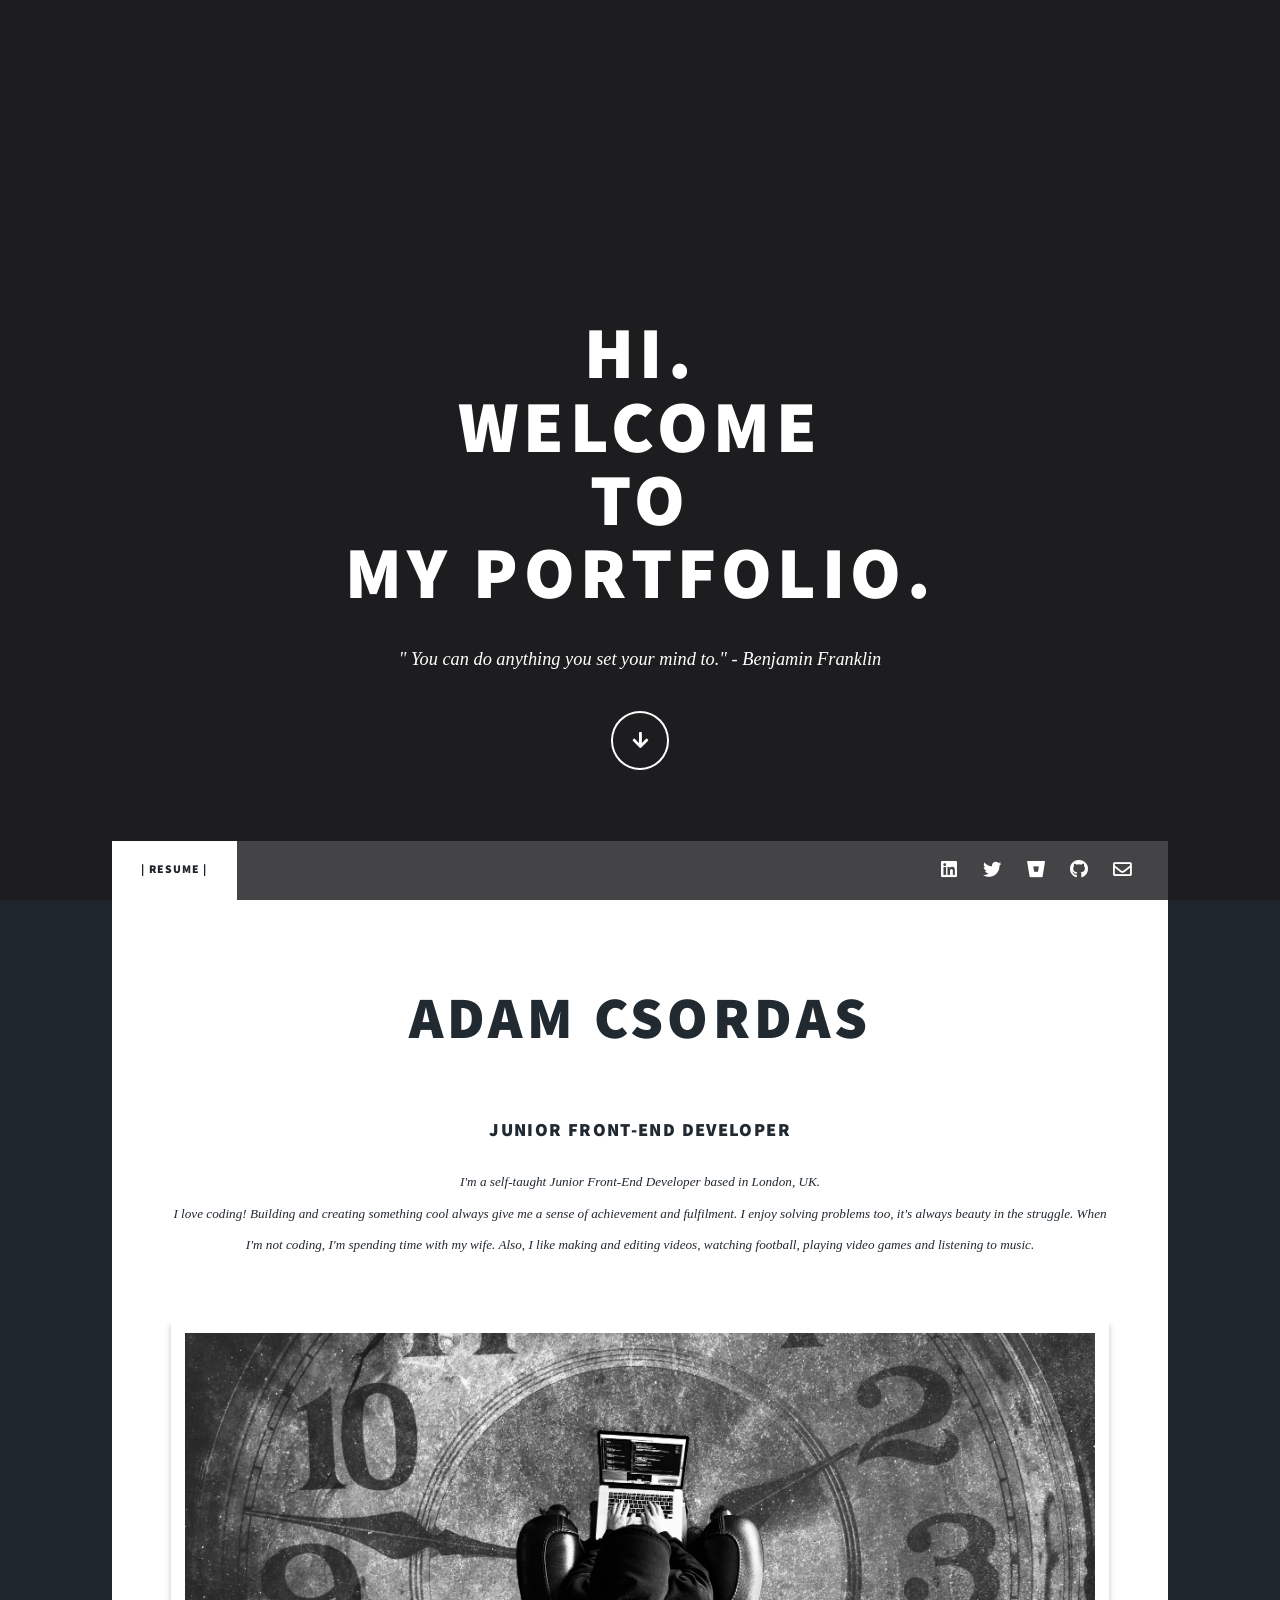
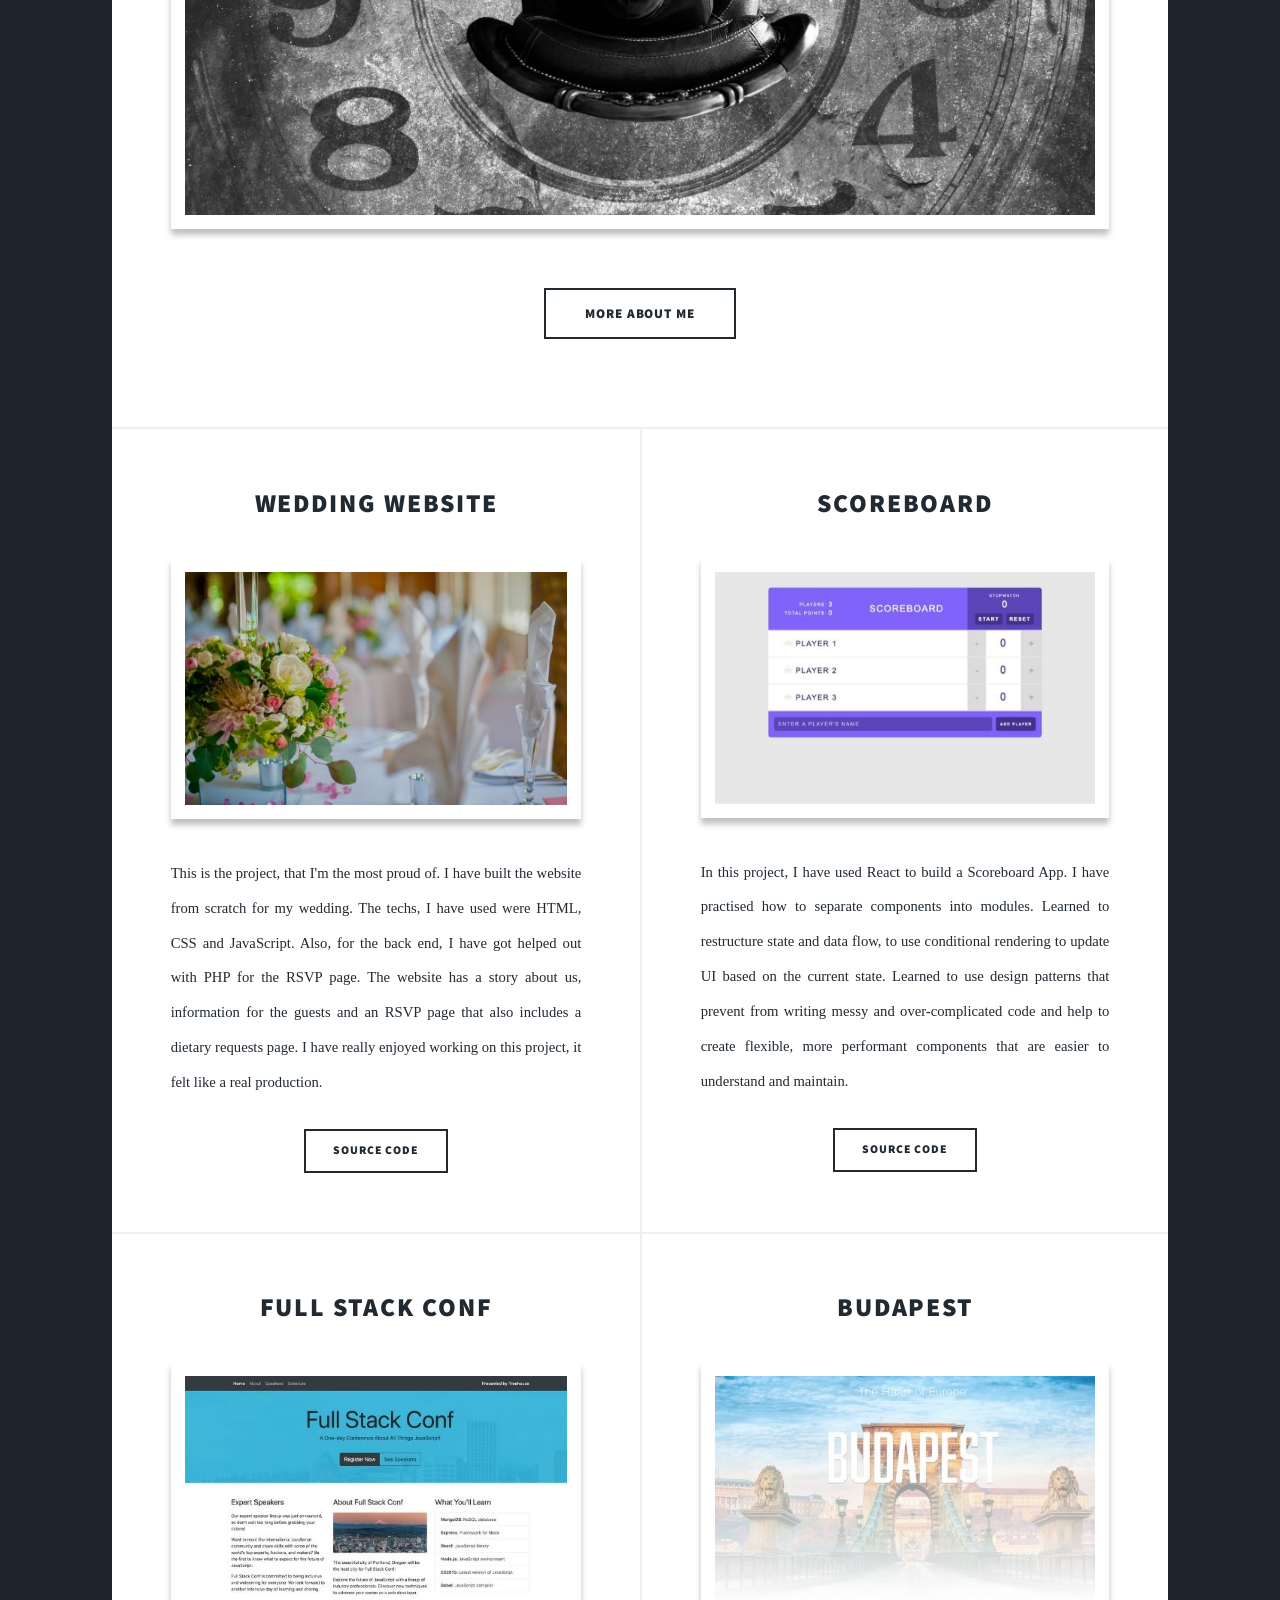
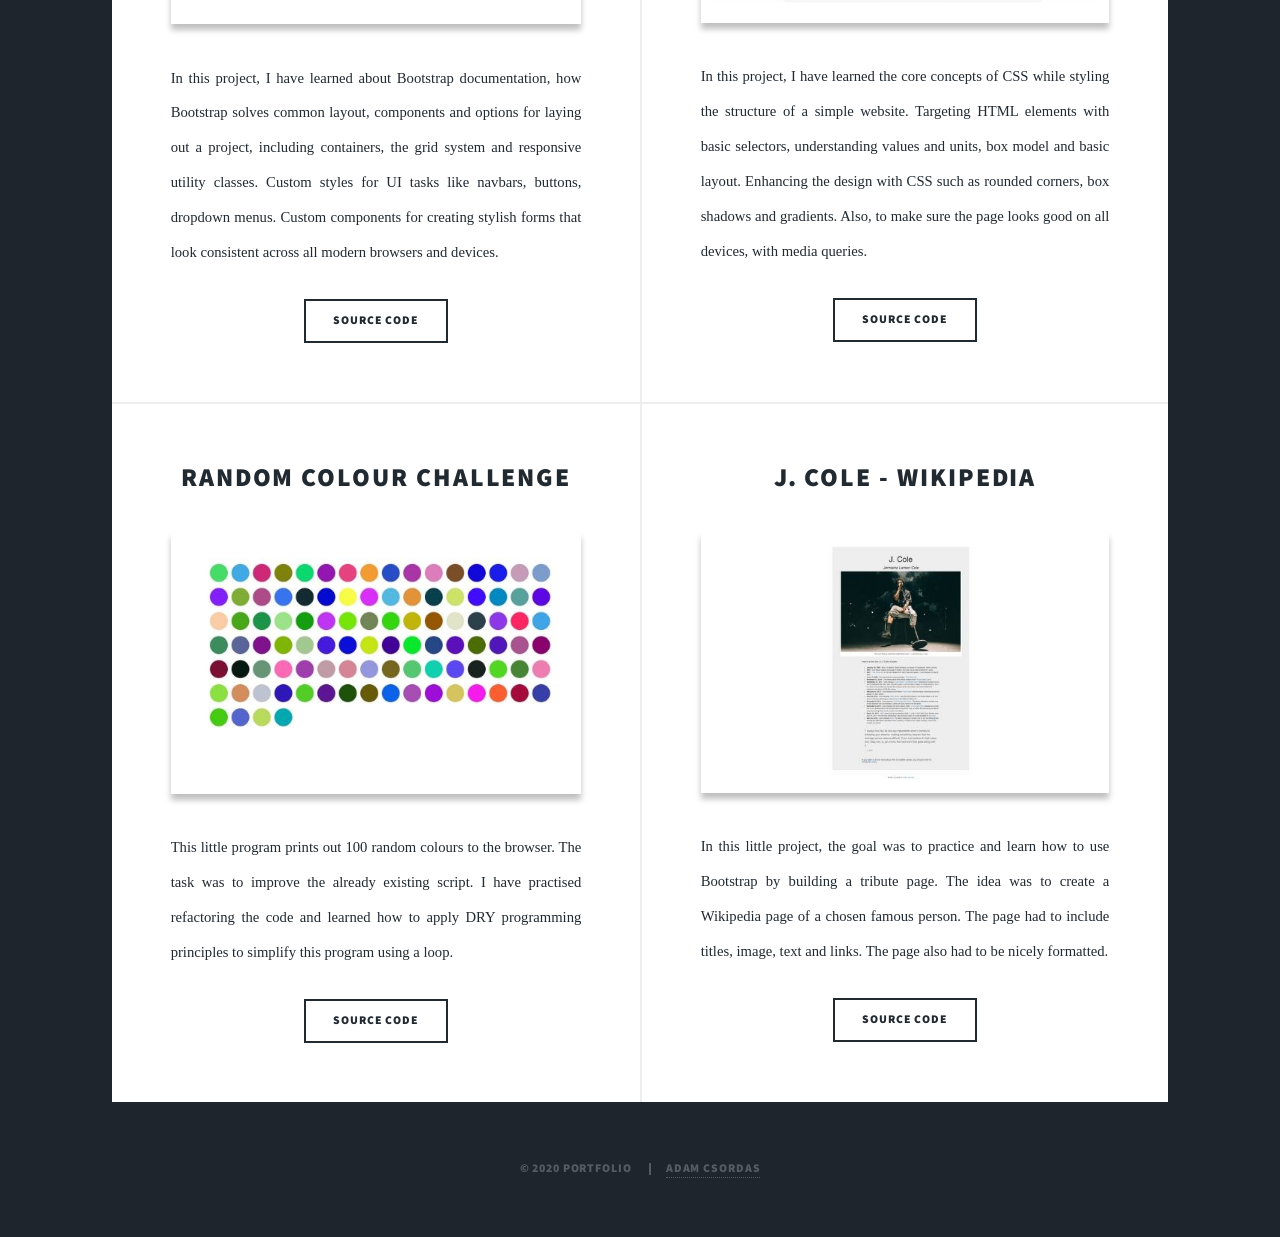
<file: index.html>
<!DOCTYPE HTML>
<html>

<head>
	<title>Adam Csordas | Junior Front-End Developer</title>
	<meta charset="utf-8" />
	<meta name="viewport" content="width=device-width, initial-scale=1, user-scalable=no" />
	<link rel="stylesheet" href="project/assets/css/main.css" />
	<noscript>
		<link rel="stylesheet" href="project/assets/css/noscript.css" />
	</noscript>
</head>

<body class="is-preload">

	<!-- Wrapper -->
	<div id="wrapper" class="fade-in">

		<!-- Intro -->
		<div id="intro">
			<h1>Hi.<br>Welcome<br>to<br>my portfolio.</h1>
			<p>" You can do anything you set your mind to." - Benjamin Franklin</p>
			<ul class="actions">
				<li><a href="#header" class="button icon solid solo fa-arrow-down scrolly">Continue</a></li>
			</ul>
		</div>

		<!-- Header -->
		<header id="header">
			<a href="#major" class="logo">Portfolio</a>
		</header>

		<!-- Nav -->
		<nav id="nav">
			<ul class="links">
				<li class="active"><a href="https://drive.google.com/file/d/1Da0jaEdbu3io0igEff5s62Y2OurkK-00/view?usp=sharing"
						target="_blank">| Resume |</a></li>
			</ul>
			<ul class="icons">
				<li><a href="https://www.linkedin.com/in/adam-csordas-307097142/" target="_blank"
						class="icon brands fa-linkedin"><span class="label">LinkedIn</span></a></li>
				<li><a href="https://twitter.com/AdamCsordas21" target="_blank" class="icon brands fa-twitter"><span
							class="label">Twitter</span></a></li>
				<li><a href="https://bitbucket.org/dashboard/repositories" target="_blank"
						class="icon brands fa-bitbucket"><span class="label">Bitbucket</span></a></li>
				<li><a href="https://github.com/AdamCsordas21" target="_blank" class="icon brands fa-github"><span
							class="label">GitHub</span></a></li>
				<li><a href="mailto:adamcsordas@hotmail.com" class="icon far fa-envelope"><span class="label">Email</span></a>
				</li>
			</ul>
		</nav>

		<!-- Main -->
		<div id="main">

			<!-- Featured Post -->
			<article class="post featured">
				<header id="major" class="major">
					<h2>Adam Csordas</h2><br />
					<h3>Junior Front-End Developer</h3>
					<p>I'm a self-taught Junior Front-End Developer based in London, UK.<br /> I love coding! Building and
						creating something cool always give me a sense of achievement
						and fulfilment. I enjoy solving problems too, it's always beauty in the struggle. When I'm not coding, I'm
						spending time with my wife.
						Also, I like making and editing videos, watching football, playing video games and listening to music.</p>
				</header>
				<img src="project/images/codingMan.jpeg" alt="Coding man" class="image main" /></a>
				<ul class="actions special">
					<li><a href="https://www.linkedin.com/in/adam-csordas-307097142/" target="_blank" class="button large">More
							about me</a></li>
				</ul>
			</article>

			<!-- Posts -->
			<section class="posts">
				<article>
					<header>
						<h2><a href="http://nelaandadam.com/index.html" target="_blank">Wedding Website</a></h2>
					</header>
					<a href="http://nelaandadam.com/index.html" target="_blank" class="image fit"><img src="project/images/wedding.jpg"
							alt="Wedding" /></a>
					<p>This is the project, that I'm the most proud of. I have built the website from scratch for my wedding. The
						techs, I have used were HTML, CSS and JavaScript. Also,
						for the back end, I have got helped out with PHP for the RSVP page. The website has a story about us,
						information for the guests and an RSVP page that also
						includes a dietary requests page. I have really enjoyed working on this project, it felt like a real
						production.
					</p>
					<ul class="actions special">
						<li><a href="https://bitbucket.org/AdamCsordas21/thewedding/src/master/" target="_blank"
								class="button">Source code</a></li>
					</ul>
				</article>
				<article>
					<header>
						<h2><a href="https://adamcsordas21.github.io/scoreboard/" target="_blank">Scoreboard</a></h2>
					</header>
					<a href="https://adamcsordas21.github.io/scoreboard/" target="_blank" class="image fit"><img src="project/images/scoreboard.jpg" alt="Scoreboard" /></a>
					<p>In this project, I have used React to build a Scoreboard App. I have practised how to separate components into modules. Learned to restructure state 
						and data flow, to use conditional rendering to update UI based on the current state. Learned to use design patterns that prevent from writing messy 
						and over-complicated code and help to create flexible, more performant components that are easier to understand and maintain.</p>
					<ul class="actions special">
						<li><a href="https://github.com/AdamCsordas21/scoreboard" target="_blank" class="button">Source code</a></li>
					</ul>
				</article>
				<article>
					<header>
						<h2><a href="https://adamcsordas21.github.io/Full-Stack-Conf/" target="_blank">Full Stack Conf</a></h2>
					</header>
					<a href="https://adamcsordas21.github.io/Full-Stack-Conf/" target="_blank" class="image fit"><img
							src="project/images/FullStackConf.jpg" alt="Full Stack Conf" /></a>
					<p>In this project, I have learned about Bootstrap documentation, how Bootstrap solves common layout,
						components and options for laying out a project,
						including containers, the grid system and responsive utility classes. Custom styles for UI tasks like
						navbars, buttons, dropdown menus. Custom components
						for creating stylish forms that look consistent across all modern browsers and devices.</p>
					<ul class="actions special">
						<li><a href="https://github.com/AdamCsordas21/Full-Stack-Conf" target="_blank" class="button">Source
								code</a></li>
					</ul>
				</article>
				<article>
					<header>
						<h2><a href="https://adamcsordas21.github.io/Budapest/" target="_blank">Budapest</a></h2>
					</header>
					<a href="https://adamcsordas21.github.io/Budapest/" target="_blank" class="image fit"><img
							src="project/images/Budapest.jpg" alt="Budapest" /></a>
					<p>In this project, I have learned the core concepts of CSS while styling the structure of a simple website.
						Targeting HTML elements with basic selectors,
						understanding values and units, box model and basic layout. Enhancing the design with CSS such as rounded
						corners, box shadows and gradients. Also, to make
						sure the page looks good on all devices, with media queries.
					</p>
					<ul class="actions special">
						<li><a href="https://github.com/AdamCsordas21/Budapest" target="_blank" class="button">Source code</a></li>
					</ul>
				</article>
				<article>
					<header>
						<h2><a href="https://adamcsordas21.github.io/Random-Colour-Challenge/" target="_blank">Random Colour
								Challenge</a></h2>
					</header>
					<a href="https://adamcsordas21.github.io/Random-Colour-Challenge/" target="_blank" class="image fit"><img
							src="project/images/RandomColour.jpg" alt="Random Colour Challenge" /></a>
					<p>This little program prints out 100 random colours to the browser. The task was to improve the already
						existing script. I have practised refactoring the code
						and learned how to apply DRY programming principles to simplify this program using a loop.</p>
					<ul class="actions special">
						<li><a href="https://github.com/AdamCsordas21/Random-Colour-Challenge" target="_blank" class="button">Source
								code</a></li>
					</ul>
				</article>
				<article>
					<header>
						<h2><a href="https://adamcsordas21.github.io/JCole/" target="_blank">J. Cole - Wikipedia</a></h2>
					</header>
					<a href="https://adamcsordas21.github.io/JCole/" target="_blank" class="image fit"><img src="project/images/JCole.jpg"
							alt="J Cole" /></a>
					<p>In this little project, the goal was to practice and learn how to use Bootstrap by building a tribute page.
						The idea was to create a Wikipedia page of a chosen famous person. The page
						had to include titles, image, text and links. The page also had to be nicely formatted.</p>
					<ul class="actions special">
						<li><a href="https://github.com/AdamCsordas21/JCole" target="_blank" class="button">Source code</a></li>
					</ul>
				</article>
			</section>
		</div>

		<!-- Copyright -->
		<div id="copyright">
			<ul>
				<li>&copy; 2020 Portfolio</li>
				<li><a href="https://www.linkedin.com/in/adam-csordas-307097142/" target="_blank">Adam Csordas</a></li>
			</ul>
		</div>
	</div>

	<!-- Scripts -->
	<script src="project/assets/js/jquery.min.js"></script>
	<script src="project/assets/js/jquery.scrollex.min.js"></script>
	<script src="project/assets/js/jquery.scrolly.min.js"></script>
	<script src="project/assets/js/browser.min.js"></script>
	<script src="project/assets/js/breakpoints.min.js"></script>
	<script src="project/assets/js/util.js"></script>
	<script src="project/assets/js/main.js"></script>
</body>

</html>
</file>
<file: project/assets/css/main.css>
@import url(fontawesome-all.min.css);
@import url("https://fonts.googleapis.com/css?family=Merriweather:300,700,300italic,700italic|Source+Sans+Pro:900");

html, body, div, span, applet, object,
iframe, h1, h2, h3, h4, h5, h6, p, blockquote,
pre, a, abbr, acronym, address, big, cite,
code, del, dfn, em, img, ins, kbd, q, s, samp,
small, strike, strong, sub, sup, tt, var, b,
u, i, center, dl, dt, dd, ol, ul, li, fieldset,
form, label, legend, table, caption, tbody,
tfoot, thead, tr, th, td, article, aside,
canvas, details, embed, figure, figcaption,
footer, header, hgroup, menu, nav, output, ruby,
section, summary, time, mark, audio, video {
	margin: 0;
	padding: 0;
	border: 0;
	font-size: 100%;
	font: inherit;
	vertical-align: baseline;}

article, aside, details, figcaption, figure,
footer, header, hgroup, menu, nav, section {
	display: block;}

body {
	line-height: 1;
}

ol, ul {
	list-style: none;
}

blockquote, q {
	quotes: none;
}

	blockquote:before, blockquote:after, q:before, q:after {
		content: '';
		content: none;
	}

table {
	border-collapse: collapse;
	border-spacing: 0;
}

body {
	-webkit-text-size-adjust: none;
}

mark {
	background-color: transparent;
	color: inherit;
}

input::-moz-focus-inner {
	border: 0;
	padding: 0;
}

input, select, textarea {
	-moz-appearance: none;
	-webkit-appearance: none;
	-ms-appearance: none;
	appearance: none;
}

/* Basic */

	@-ms-viewport {
		width: device-width;
	}

	body {
		-ms-overflow-style: scrollbar;
	}

	@media screen and (max-width: 480px) {

		html, body {
			min-width: 320px;
		}

	}

	html {
		box-sizing: border-box;
	}

	*, *:before, *:after {
		box-sizing: inherit;
	}

	body {
		background-color: #1e252d;
	}

		body.is-preload *, body.is-preload *:before, body.is-preload *:after {
			-moz-animation: none !important;
			-webkit-animation: none !important;
			-ms-animation: none !important;
			animation: none !important;
			-moz-transition: none !important;
			-webkit-transition: none !important;
			-ms-transition: none !important;
			transition: none !important;
		}

/* Type */

	html {
		font-size: 16pt;
	}

		@media screen and (max-width: 1680px) {

			html {
				font-size: 12pt;
			}

		}

		@media screen and (max-width: 1280px) {

			html {
				font-size: 11pt;
			}

		}

		@media screen and (max-width: 360px) {

			html {
				font-size: 10pt;
			}

		}

	body {
		color: #212931;
	}

	body, input, select, textarea {
		font-family: "Merriweather", Georgia, serif;
		font-weight: 300;
		font-size: 1rem;
		line-height: 2.375;
	}

	a {
		-moz-transition: color 0.2s ease-in-out, background-color 0.2s ease-in-out, border-color 0.2s ease-in-out, box-shadow 0.2s ease-in-out;
		-webkit-transition: color 0.2s ease-in-out, background-color 0.2s ease-in-out, border-color 0.2s ease-in-out, box-shadow 0.2s ease-in-out;
		-ms-transition: color 0.2s ease-in-out, background-color 0.2s ease-in-out, border-color 0.2s ease-in-out, box-shadow 0.2s ease-in-out;
		transition: color 0.2s ease-in-out, background-color 0.2s ease-in-out, border-color 0.2s ease-in-out, box-shadow 0.2s ease-in-out;
		border-bottom: dotted 1px;
		text-decoration: none;
	}

		a:hover {
			border-bottom-color: transparent;
		}

	strong, b {
		font-weight: 600;
	}

	em, i {
		font-style: italic;
	}

	p {
		font-family: Georgia, 'Times New Roman', Times, serif;
		text-align: justify;
		margin: 0 0 2rem 0;
	}

	h1, h2, h3, h4, h5, h6 {
		font-family: "Source Sans Pro", Helvetica, sans-serif;
		font-weight: 900;
		line-height: 1.5;
		letter-spacing: 0.075em;
		text-transform: uppercase;
		margin: 0 0 1rem 0;
	}

		h1 a, h2 a, h3 a, h4 a, h5 a, h6 a {
			border-bottom: 0;
			color: inherit;
			text-decoration: none;
		}

	h1 {
		font-size: 4rem;
		line-height: 1.1;
		margin: 0 0 2rem 0;
	}

	h2 {
		font-size: 1.75rem;
		line-height: 1.3;
		margin: 0 0 1.5rem 0;
	}

	h3 {
		font-size: 1.25rem;
		margin: 0 0 1.5rem 0;
	}

	h4 {
		font-size: 1rem;
	}

	h5 {
		font-size: 0.9rem;
	}

	h6 {
		font-size: 0.8rem;
	}

	sub {
		font-size: 0.8rem;
		position: relative;
		top: 0.5rem;
	}

	sup {
		font-size: 0.8rem;
		position: relative;
		top: -0.5rem;
	}

	blockquote {
		border-left: solid 4px;
		font-style: italic;
		margin: 0 0 2rem 0;
		padding: 0.5rem 0 0.5rem 2rem;
	}

	code {
		border: solid 2px;
		font-family: "Courier New", monospace;
		font-size: 0.9rem;
		margin: 0 0.25rem;
		padding: 0.25rem 0.65rem;
	}

	pre {
		-webkit-overflow-scrolling: touch;
		font-family: "Courier New", monospace;
		font-size: 0.9rem;
		margin: 0 0 2rem 0;
	}

		pre code {
			display: block;
			line-height: 1.75;
			padding: 1rem 1.5rem;
			overflow-x: auto;
		}

	hr {
		border: 0;
		border-bottom: solid 2px;
		margin: 3rem 0;
	}

		hr.major {
			margin: 5rem 0;
		}

	.align-left {
		text-align: left;
	}

	.align-center {
		text-align: center;
	}

	.align-right {
		text-align: right;
	}

	input, select, textarea {
		color: #212931;
	}

	a {
		color: #212931;
		border-bottom-color: rgba(33, 41, 49, 0.5);
	}

		a:hover {
			border-bottom-color: transparent;
			color: #18bfef !important;
		}

	strong, b {
		color: #212931;
	}

	h1, h2, h3, h4, h5, h6 {
		color: #212931;
	}

	blockquote {
		border-left-color: #eeeeee;
	}

	code {
		background: rgba(220, 220, 220, 0.25);
		border-color: #eeeeee;
	}

	hr {
		border-bottom-color: #eeeeee;
	}

/* Row */

	.row {
		display: flex;
		flex-wrap: wrap;
		box-sizing: border-box;
		align-items: stretch;
	}

		.row > * {
			box-sizing: border-box;
		}

		.row.gtr-uniform > * > :last-child {
			margin-bottom: 0;
		}

		.row.aln-left {
			justify-content: flex-start;
		}

		.row.aln-center {
			justify-content: center;
		}

		.row.aln-right {
			justify-content: flex-end;
		}

		.row.aln-top {
			align-items: flex-start;
		}

		.row.aln-middle {
			align-items: center;
		}

		.row.aln-bottom {
			align-items: flex-end;
		}

		.row > .imp {
			order: -1;
		}

		.row > .col-1 {
			width: 8.33333%;
		}

		.row > .off-1 {
			margin-left: 8.33333%;
		}

		.row > .col-2 {
			width: 16.66667%;
		}

		.row > .off-2 {
			margin-left: 16.66667%;
		}

		.row > .col-3 {
			width: 25%;
		}

		.row > .off-3 {
			margin-left: 25%;
		}

		.row > .col-4 {
			width: 33.33333%;
		}

		.row > .off-4 {
			margin-left: 33.33333%;
		}

		.row > .col-5 {
			width: 41.66667%;
		}

		.row > .off-5 {
			margin-left: 41.66667%;
		}

		.row > .col-6 {
			width: 50%;
		}

		.row > .off-6 {
			margin-left: 50%;
		}

		.row > .col-7 {
			width: 58.33333%;
		}

		.row > .off-7 {
			margin-left: 58.33333%;
		}

		.row > .col-8 {
			width: 66.66667%;
		}

		.row > .off-8 {
			margin-left: 66.66667%;
		}

		.row > .col-9 {
			width: 75%;
		}

		.row > .off-9 {
			margin-left: 75%;
		}

		.row > .col-10 {
			width: 83.33333%;
		}

		.row > .off-10 {
			margin-left: 83.33333%;
		}

		.row > .col-11 {
			width: 91.66667%;
		}

		.row > .off-11 {
			margin-left: 91.66667%;
		}

		.row > .col-12 {
			width: 100%;
		}

		.row > .off-12 {
			margin-left: 100%;
		}

		.row.gtr-0 {
			margin-top: 0;
			margin-left: 0rem;
		}

			.row.gtr-0 > * {
				padding: 0 0 0 0rem;
			}

			.row.gtr-0.gtr-uniform {
				margin-top: 0rem;
			}

				.row.gtr-0.gtr-uniform > * {
					padding-top: 0rem;
				}

		.row.gtr-25 {
			margin-top: 0;
			margin-left: -0.375rem;
		}

			.row.gtr-25 > * {
				padding: 0 0 0 0.375rem;
			}

			.row.gtr-25.gtr-uniform {
				margin-top: -0.375rem;
			}

				.row.gtr-25.gtr-uniform > * {
					padding-top: 0.375rem;
				}

		.row.gtr-50 {
			margin-top: 0;
			margin-left: -0.75rem;
		}

			.row.gtr-50 > * {
				padding: 0 0 0 0.75rem;
			}

			.row.gtr-50.gtr-uniform {
				margin-top: -0.75rem;
			}

				.row.gtr-50.gtr-uniform > * {
					padding-top: 0.75rem;
				}

		.row {
			margin-top: 0;
			margin-left: -1.5rem;
		}

			.row > * {
				padding: 0 0 0 1.5rem;
			}

			.row.gtr-uniform {
				margin-top: -1.5rem;
			}

				.row.gtr-uniform > * {
					padding-top: 1.5rem;
				}

		.row.gtr-150 {
			margin-top: 0;
			margin-left: -2.25rem;
		}

			.row.gtr-150 > * {
				padding: 0 0 0 2.25rem;
			}

			.row.gtr-150.gtr-uniform {
				margin-top: -2.25rem;
			}

				.row.gtr-150.gtr-uniform > * {
					padding-top: 2.25rem;
				}

		.row.gtr-200 {
			margin-top: 0;
			margin-left: -3rem;
		}

			.row.gtr-200 > * {
				padding: 0 0 0 3rem;
			}

			.row.gtr-200.gtr-uniform {
				margin-top: -3rem;
			}

				.row.gtr-200.gtr-uniform > * {
					padding-top: 3rem;
				}

		@media screen and (max-width: 1680px) {

			.row {
				display: flex;
				flex-wrap: wrap;
				box-sizing: border-box;
				align-items: stretch;
			}

				.row > * {
					box-sizing: border-box;
				}

				.row.gtr-uniform > * > :last-child {
					margin-bottom: 0;
				}

				.row.aln-left {
					justify-content: flex-start;
				}

				.row.aln-center {
					justify-content: center;
				}

				.row.aln-right {
					justify-content: flex-end;
				}

				.row.aln-top {
					align-items: flex-start;
				}

				.row.aln-middle {
					align-items: center;
				}

				.row.aln-bottom {
					align-items: flex-end;
				}

				.row > .imp-xlarge {
					order: -1;
				}

				.row > .col-1-xlarge {
					width: 8.33333%;
				}

				.row > .off-1-xlarge {
					margin-left: 8.33333%;
				}

				.row > .col-2-xlarge {
					width: 16.66667%;
				}

				.row > .off-2-xlarge {
					margin-left: 16.66667%;
				}

				.row > .col-3-xlarge {
					width: 25%;
				}

				.row > .off-3-xlarge {
					margin-left: 25%;
				}

				.row > .col-4-xlarge {
					width: 33.33333%;
				}

				.row > .off-4-xlarge {
					margin-left: 33.33333%;
				}

				.row > .col-5-xlarge {
					width: 41.66667%;
				}

				.row > .off-5-xlarge {
					margin-left: 41.66667%;
				}

				.row > .col-6-xlarge {
					width: 50%;
				}

				.row > .off-6-xlarge {
					margin-left: 50%;
				}

				.row > .col-7-xlarge {
					width: 58.33333%;
				}

				.row > .off-7-xlarge {
					margin-left: 58.33333%;
				}

				.row > .col-8-xlarge {
					width: 66.66667%;
				}

				.row > .off-8-xlarge {
					margin-left: 66.66667%;
				}

				.row > .col-9-xlarge {
					width: 75%;
				}

				.row > .off-9-xlarge {
					margin-left: 75%;
				}

				.row > .col-10-xlarge {
					width: 83.33333%;
				}

				.row > .off-10-xlarge {
					margin-left: 83.33333%;
				}

				.row > .col-11-xlarge {
					width: 91.66667%;
				}

				.row > .off-11-xlarge {
					margin-left: 91.66667%;
				}

				.row > .col-12-xlarge {
					width: 100%;
				}

				.row > .off-12-xlarge {
					margin-left: 100%;
				}

				.row.gtr-0 {
					margin-top: 0;
					margin-left: 0rem;
				}

					.row.gtr-0 > * {
						padding: 0 0 0 0rem;
					}

					.row.gtr-0.gtr-uniform {
						margin-top: 0rem;
					}

						.row.gtr-0.gtr-uniform > * {
							padding-top: 0rem;
						}

				.row.gtr-25 {
					margin-top: 0;
					margin-left: -0.375rem;
				}

					.row.gtr-25 > * {
						padding: 0 0 0 0.375rem;
					}

					.row.gtr-25.gtr-uniform {
						margin-top: -0.375rem;
					}

						.row.gtr-25.gtr-uniform > * {
							padding-top: 0.375rem;
						}

				.row.gtr-50 {
					margin-top: 0;
					margin-left: -0.75rem;
				}

					.row.gtr-50 > * {
						padding: 0 0 0 0.75rem;
					}

					.row.gtr-50.gtr-uniform {
						margin-top: -0.75rem;
					}

						.row.gtr-50.gtr-uniform > * {
							padding-top: 0.75rem;
						}

				.row {
					margin-top: 0;
					margin-left: -1.5rem;
				}

					.row > * {
						padding: 0 0 0 1.5rem;
					}

					.row.gtr-uniform {
						margin-top: -1.5rem;
					}

						.row.gtr-uniform > * {
							padding-top: 1.5rem;
						}

				.row.gtr-150 {
					margin-top: 0;
					margin-left: -2.25rem;
				}

					.row.gtr-150 > * {
						padding: 0 0 0 2.25rem;
					}

					.row.gtr-150.gtr-uniform {
						margin-top: -2.25rem;
					}

						.row.gtr-150.gtr-uniform > * {
							padding-top: 2.25rem;
						}

				.row.gtr-200 {
					margin-top: 0;
					margin-left: -3rem;
				}

					.row.gtr-200 > * {
						padding: 0 0 0 3rem;
					}

					.row.gtr-200.gtr-uniform {
						margin-top: -3rem;
					}

						.row.gtr-200.gtr-uniform > * {
							padding-top: 3rem;
						}

		}

		@media screen and (max-width: 1280px) {

			.row {
				display: flex;
				flex-wrap: wrap;
				box-sizing: border-box;
				align-items: stretch;
			}

				.row > * {
					box-sizing: border-box;
				}

				.row.gtr-uniform > * > :last-child {
					margin-bottom: 0;
				}

				.row.aln-left {
					justify-content: flex-start;
				}

				.row.aln-center {
					justify-content: center;
				}

				.row.aln-right {
					justify-content: flex-end;
				}

				.row.aln-top {
					align-items: flex-start;
				}

				.row.aln-middle {
					align-items: center;
				}

				.row.aln-bottom {
					align-items: flex-end;
				}

				.row > .imp-large {
					order: -1;
				}

				.row > .col-1-large {
					width: 8.33333%;
				}

				.row > .off-1-large {
					margin-left: 8.33333%;
				}

				.row > .col-2-large {
					width: 16.66667%;
				}

				.row > .off-2-large {
					margin-left: 16.66667%;
				}

				.row > .col-3-large {
					width: 25%;
				}

				.row > .off-3-large {
					margin-left: 25%;
				}

				.row > .col-4-large {
					width: 33.33333%;
				}

				.row > .off-4-large {
					margin-left: 33.33333%;
				}

				.row > .col-5-large {
					width: 41.66667%;
				}

				.row > .off-5-large {
					margin-left: 41.66667%;
				}

				.row > .col-6-large {
					width: 50%;
				}

				.row > .off-6-large {
					margin-left: 50%;
				}

				.row > .col-7-large {
					width: 58.33333%;
				}

				.row > .off-7-large {
					margin-left: 58.33333%;
				}

				.row > .col-8-large {
					width: 66.66667%;
				}

				.row > .off-8-large {
					margin-left: 66.66667%;
				}

				.row > .col-9-large {
					width: 75%;
				}

				.row > .off-9-large {
					margin-left: 75%;
				}

				.row > .col-10-large {
					width: 83.33333%;
				}

				.row > .off-10-large {
					margin-left: 83.33333%;
				}

				.row > .col-11-large {
					width: 91.66667%;
				}

				.row > .off-11-large {
					margin-left: 91.66667%;
				}

				.row > .col-12-large {
					width: 100%;
				}

				.row > .off-12-large {
					margin-left: 100%;
				}

				.row.gtr-0 {
					margin-top: 0;
					margin-left: 0rem;
				}

					.row.gtr-0 > * {
						padding: 0 0 0 0rem;
					}

					.row.gtr-0.gtr-uniform {
						margin-top: 0rem;
					}

						.row.gtr-0.gtr-uniform > * {
							padding-top: 0rem;
						}

				.row.gtr-25 {
					margin-top: 0;
					margin-left: -0.375rem;
				}

					.row.gtr-25 > * {
						padding: 0 0 0 0.375rem;
					}

					.row.gtr-25.gtr-uniform {
						margin-top: -0.375rem;
					}

						.row.gtr-25.gtr-uniform > * {
							padding-top: 0.375rem;
						}

				.row.gtr-50 {
					margin-top: 0;
					margin-left: -0.75rem;
				}

					.row.gtr-50 > * {
						padding: 0 0 0 0.75rem;
					}

					.row.gtr-50.gtr-uniform {
						margin-top: -0.75rem;
					}

						.row.gtr-50.gtr-uniform > * {
							padding-top: 0.75rem;
						}

				.row {
					margin-top: 0;
					margin-left: -1.5rem;
				}

					.row > * {
						padding: 0 0 0 1.5rem;
					}

					.row.gtr-uniform {
						margin-top: -1.5rem;
					}

						.row.gtr-uniform > * {
							padding-top: 1.5rem;
						}

				.row.gtr-150 {
					margin-top: 0;
					margin-left: -2.25rem;
				}

					.row.gtr-150 > * {
						padding: 0 0 0 2.25rem;
					}

					.row.gtr-150.gtr-uniform {
						margin-top: -2.25rem;
					}

						.row.gtr-150.gtr-uniform > * {
							padding-top: 2.25rem;
						}

				.row.gtr-200 {
					margin-top: 0;
					margin-left: -3rem;
				}

					.row.gtr-200 > * {
						padding: 0 0 0 3rem;
					}

					.row.gtr-200.gtr-uniform {
						margin-top: -3rem;
					}

						.row.gtr-200.gtr-uniform > * {
							padding-top: 3rem;
						}

		}

		@media screen and (max-width: 980px) {

			.row {
				display: flex;
				flex-wrap: wrap;
				box-sizing: border-box;
				align-items: stretch;
			}

				.row > * {
					box-sizing: border-box;
				}

				.row.gtr-uniform > * > :last-child {
					margin-bottom: 0;
				}

				.row.aln-left {
					justify-content: flex-start;
				}

				.row.aln-center {
					justify-content: center;
				}

				.row.aln-right {
					justify-content: flex-end;
				}

				.row.aln-top {
					align-items: flex-start;
				}

				.row.aln-middle {
					align-items: center;
				}

				.row.aln-bottom {
					align-items: flex-end;
				}

				.row > .imp-medium {
					order: -1;
				}

				.row > .col-1-medium {
					width: 8.33333%;
				}

				.row > .off-1-medium {
					margin-left: 8.33333%;
				}

				.row > .col-2-medium {
					width: 16.66667%;
				}

				.row > .off-2-medium {
					margin-left: 16.66667%;
				}

				.row > .col-3-medium {
					width: 25%;
				}

				.row > .off-3-medium {
					margin-left: 25%;
				}

				.row > .col-4-medium {
					width: 33.33333%;
				}

				.row > .off-4-medium {
					margin-left: 33.33333%;
				}

				.row > .col-5-medium {
					width: 41.66667%;
				}

				.row > .off-5-medium {
					margin-left: 41.66667%;
				}

				.row > .col-6-medium {
					width: 50%;
				}

				.row > .off-6-medium {
					margin-left: 50%;
				}

				.row > .col-7-medium {
					width: 58.33333%;
				}

				.row > .off-7-medium {
					margin-left: 58.33333%;
				}

				.row > .col-8-medium {
					width: 66.66667%;
				}

				.row > .off-8-medium {
					margin-left: 66.66667%;
				}

				.row > .col-9-medium {
					width: 75%;
				}

				.row > .off-9-medium {
					margin-left: 75%;
				}

				.row > .col-10-medium {
					width: 83.33333%;
				}

				.row > .off-10-medium {
					margin-left: 83.33333%;
				}

				.row > .col-11-medium {
					width: 91.66667%;
				}

				.row > .off-11-medium {
					margin-left: 91.66667%;
				}

				.row > .col-12-medium {
					width: 100%;
				}

				.row > .off-12-medium {
					margin-left: 100%;
				}

				.row.gtr-0 {
					margin-top: 0;
					margin-left: 0rem;
				}

					.row.gtr-0 > * {
						padding: 0 0 0 0rem;
					}

					.row.gtr-0.gtr-uniform {
						margin-top: 0rem;
					}

						.row.gtr-0.gtr-uniform > * {
							padding-top: 0rem;
						}

				.row.gtr-25 {
					margin-top: 0;
					margin-left: -0.375rem;
				}

					.row.gtr-25 > * {
						padding: 0 0 0 0.375rem;
					}

					.row.gtr-25.gtr-uniform {
						margin-top: -0.375rem;
					}

						.row.gtr-25.gtr-uniform > * {
							padding-top: 0.375rem;
						}

				.row.gtr-50 {
					margin-top: 0;
					margin-left: -0.75rem;
				}

					.row.gtr-50 > * {
						padding: 0 0 0 0.75rem;
					}

					.row.gtr-50.gtr-uniform {
						margin-top: -0.75rem;
					}

						.row.gtr-50.gtr-uniform > * {
							padding-top: 0.75rem;
						}

				.row {
					margin-top: 0;
					margin-left: -1.5rem;
				}

					.row > * {
						padding: 0 0 0 1.5rem;
					}

					.row.gtr-uniform {
						margin-top: -1.5rem;
					}

						.row.gtr-uniform > * {
							padding-top: 1.5rem;
						}

				.row.gtr-150 {
					margin-top: 0;
					margin-left: -2.25rem;
				}

					.row.gtr-150 > * {
						padding: 0 0 0 2.25rem;
					}

					.row.gtr-150.gtr-uniform {
						margin-top: -2.25rem;
					}

						.row.gtr-150.gtr-uniform > * {
							padding-top: 2.25rem;
						}

				.row.gtr-200 {
					margin-top: 0;
					margin-left: -3rem;
				}

					.row.gtr-200 > * {
						padding: 0 0 0 3rem;
					}

					.row.gtr-200.gtr-uniform {
						margin-top: -3rem;
					}

						.row.gtr-200.gtr-uniform > * {
							padding-top: 3rem;
						}

		}

		@media screen and (max-width: 736px) {

			.row {
				display: flex;
				flex-wrap: wrap;
				box-sizing: border-box;
				align-items: stretch;
			}

				.row > * {
					box-sizing: border-box;
				}

				.row.gtr-uniform > * > :last-child {
					margin-bottom: 0;
				}

				.row.aln-left {
					justify-content: flex-start;
				}

				.row.aln-center {
					justify-content: center;
				}

				.row.aln-right {
					justify-content: flex-end;
				}

				.row.aln-top {
					align-items: flex-start;
				}

				.row.aln-middle {
					align-items: center;
				}

				.row.aln-bottom {
					align-items: flex-end;
				}

				.row > .imp-small {
					order: -1;
				}

				.row > .col-1-small {
					width: 8.33333%;
				}

				.row > .off-1-small {
					margin-left: 8.33333%;
				}

				.row > .col-2-small {
					width: 16.66667%;
				}

				.row > .off-2-small {
					margin-left: 16.66667%;
				}

				.row > .col-3-small {
					width: 25%;
				}

				.row > .off-3-small {
					margin-left: 25%;
				}

				.row > .col-4-small {
					width: 33.33333%;
				}

				.row > .off-4-small {
					margin-left: 33.33333%;
				}

				.row > .col-5-small {
					width: 41.66667%;
				}

				.row > .off-5-small {
					margin-left: 41.66667%;
				}

				.row > .col-6-small {
					width: 50%;
				}

				.row > .off-6-small {
					margin-left: 50%;
				}

				.row > .col-7-small {
					width: 58.33333%;
				}

				.row > .off-7-small {
					margin-left: 58.33333%;
				}

				.row > .col-8-small {
					width: 66.66667%;
				}

				.row > .off-8-small {
					margin-left: 66.66667%;
				}

				.row > .col-9-small {
					width: 75%;
				}

				.row > .off-9-small {
					margin-left: 75%;
				}

				.row > .col-10-small {
					width: 83.33333%;
				}

				.row > .off-10-small {
					margin-left: 83.33333%;
				}

				.row > .col-11-small {
					width: 91.66667%;
				}

				.row > .off-11-small {
					margin-left: 91.66667%;
				}

				.row > .col-12-small {
					width: 100%;
				}

				.row > .off-12-small {
					margin-left: 100%;
				}

				.row.gtr-0 {
					margin-top: 0;
					margin-left: 0rem;
				}

					.row.gtr-0 > * {
						padding: 0 0 0 0rem;
					}

					.row.gtr-0.gtr-uniform {
						margin-top: 0rem;
					}

						.row.gtr-0.gtr-uniform > * {
							padding-top: 0rem;
						}

				.row.gtr-25 {
					margin-top: 0;
					margin-left: -0.375rem;
				}

					.row.gtr-25 > * {
						padding: 0 0 0 0.375rem;
					}

					.row.gtr-25.gtr-uniform {
						margin-top: -0.375rem;
					}

						.row.gtr-25.gtr-uniform > * {
							padding-top: 0.375rem;
						}

				.row.gtr-50 {
					margin-top: 0;
					margin-left: -0.75rem;
				}

					.row.gtr-50 > * {
						padding: 0 0 0 0.75rem;
					}

					.row.gtr-50.gtr-uniform {
						margin-top: -0.75rem;
					}

						.row.gtr-50.gtr-uniform > * {
							padding-top: 0.75rem;
						}

				.row {
					margin-top: 0;
					margin-left: -1.5rem;
				}

					.row > * {
						padding: 0 0 0 1.5rem;
					}

					.row.gtr-uniform {
						margin-top: -1.5rem;
					}

						.row.gtr-uniform > * {
							padding-top: 1.5rem;
						}

				.row.gtr-150 {
					margin-top: 0;
					margin-left: -2.25rem;
				}

					.row.gtr-150 > * {
						padding: 0 0 0 2.25rem;
					}

					.row.gtr-150.gtr-uniform {
						margin-top: -2.25rem;
					}

						.row.gtr-150.gtr-uniform > * {
							padding-top: 2.25rem;
						}

				.row.gtr-200 {
					margin-top: 0;
					margin-left: -3rem;
				}

					.row.gtr-200 > * {
						padding: 0 0 0 3rem;
					}

					.row.gtr-200.gtr-uniform {
						margin-top: -3rem;
					}

						.row.gtr-200.gtr-uniform > * {
							padding-top: 3rem;
						}

		}

		@media screen and (max-width: 480px) {

			.row {
				display: flex;
				flex-wrap: wrap;
				box-sizing: border-box;
				align-items: stretch;
			}

				.row > * {
					box-sizing: border-box;
				}

				.row.gtr-uniform > * > :last-child {
					margin-bottom: 0;
				}

				.row.aln-left {
					justify-content: flex-start;
				}

				.row.aln-center {
					justify-content: center;
				}

				.row.aln-right {
					justify-content: flex-end;
				}

				.row.aln-top {
					align-items: flex-start;
				}

				.row.aln-middle {
					align-items: center;
				}

				.row.aln-bottom {
					align-items: flex-end;
				}

				.row > .imp-xsmall {
					order: -1;
				}

				.row > .col-1-xsmall {
					width: 8.33333%;
				}

				.row > .off-1-xsmall {
					margin-left: 8.33333%;
				}

				.row > .col-2-xsmall {
					width: 16.66667%;
				}

				.row > .off-2-xsmall {
					margin-left: 16.66667%;
				}

				.row > .col-3-xsmall {
					width: 25%;
				}

				.row > .off-3-xsmall {
					margin-left: 25%;
				}

				.row > .col-4-xsmall {
					width: 33.33333%;
				}

				.row > .off-4-xsmall {
					margin-left: 33.33333%;
				}

				.row > .col-5-xsmall {
					width: 41.66667%;
				}

				.row > .off-5-xsmall {
					margin-left: 41.66667%;
				}

				.row > .col-6-xsmall {
					width: 50%;
				}

				.row > .off-6-xsmall {
					margin-left: 50%;
				}

				.row > .col-7-xsmall {
					width: 58.33333%;
				}

				.row > .off-7-xsmall {
					margin-left: 58.33333%;
				}

				.row > .col-8-xsmall {
					width: 66.66667%;
				}

				.row > .off-8-xsmall {
					margin-left: 66.66667%;
				}

				.row > .col-9-xsmall {
					width: 75%;
				}

				.row > .off-9-xsmall {
					margin-left: 75%;
				}

				.row > .col-10-xsmall {
					width: 83.33333%;
				}

				.row > .off-10-xsmall {
					margin-left: 83.33333%;
				}

				.row > .col-11-xsmall {
					width: 91.66667%;
				}

				.row > .off-11-xsmall {
					margin-left: 91.66667%;
				}

				.row > .col-12-xsmall {
					width: 100%;
				}

				.row > .off-12-xsmall {
					margin-left: 100%;
				}

				.row.gtr-0 {
					margin-top: 0;
					margin-left: 0rem;
				}

					.row.gtr-0 > * {
						padding: 0 0 0 0rem;
					}

					.row.gtr-0.gtr-uniform {
						margin-top: 0rem;
					}

						.row.gtr-0.gtr-uniform > * {
							padding-top: 0rem;
						}

				.row.gtr-25 {
					margin-top: 0;
					margin-left: -0.375rem;
				}

					.row.gtr-25 > * {
						padding: 0 0 0 0.375rem;
					}

					.row.gtr-25.gtr-uniform {
						margin-top: -0.375rem;
					}

						.row.gtr-25.gtr-uniform > * {
							padding-top: 0.375rem;
						}

				.row.gtr-50 {
					margin-top: 0;
					margin-left: -0.75rem;
				}

					.row.gtr-50 > * {
						padding: 0 0 0 0.75rem;
					}

					.row.gtr-50.gtr-uniform {
						margin-top: -0.75rem;
					}

						.row.gtr-50.gtr-uniform > * {
							padding-top: 0.75rem;
						}

				.row {
					margin-top: 0;
					margin-left: -1.5rem;
				}

					.row > * {
						padding: 0 0 0 1.5rem;
					}

					.row.gtr-uniform {
						margin-top: -1.5rem;
					}

						.row.gtr-uniform > * {
							padding-top: 1.5rem;
						}

				.row.gtr-150 {
					margin-top: 0;
					margin-left: -2.25rem;
				}

					.row.gtr-150 > * {
						padding: 0 0 0 2.25rem;
					}

					.row.gtr-150.gtr-uniform {
						margin-top: -2.25rem;
					}

						.row.gtr-150.gtr-uniform > * {
							padding-top: 2.25rem;
						}

				.row.gtr-200 {
					margin-top: 0;
					margin-left: -3rem;
				}

					.row.gtr-200 > * {
						padding: 0 0 0 3rem;
					}

					.row.gtr-200.gtr-uniform {
						margin-top: -3rem;
					}

						.row.gtr-200.gtr-uniform > * {
							padding-top: 3rem;
						}

		}

		@media screen and (max-width: 360px) {

			.row {
				display: flex;
				flex-wrap: wrap;
				box-sizing: border-box;
				align-items: stretch;
			}

				.row > * {
					box-sizing: border-box;
				}

				.row.gtr-uniform > * > :last-child {
					margin-bottom: 0;
				}

				.row.aln-left {
					justify-content: flex-start;
				}

				.row.aln-center {
					justify-content: center;
				}

				.row.aln-right {
					justify-content: flex-end;
				}

				.row.aln-top {
					align-items: flex-start;
				}

				.row.aln-middle {
					align-items: center;
				}

				.row.aln-bottom {
					align-items: flex-end;
				}

				.row > .imp-xxsmall {
					order: -1;
				}

				.row > .col-1-xxsmall {
					width: 8.33333%;
				}

				.row > .off-1-xxsmall {
					margin-left: 8.33333%;
				}

				.row > .col-2-xxsmall {
					width: 16.66667%;
				}

				.row > .off-2-xxsmall {
					margin-left: 16.66667%;
				}

				.row > .col-3-xxsmall {
					width: 25%;
				}

				.row > .off-3-xxsmall {
					margin-left: 25%;
				}

				.row > .col-4-xxsmall {
					width: 33.33333%;
				}

				.row > .off-4-xxsmall {
					margin-left: 33.33333%;
				}

				.row > .col-5-xxsmall {
					width: 41.66667%;
				}

				.row > .off-5-xxsmall {
					margin-left: 41.66667%;
				}

				.row > .col-6-xxsmall {
					width: 50%;
				}

				.row > .off-6-xxsmall {
					margin-left: 50%;
				}

				.row > .col-7-xxsmall {
					width: 58.33333%;
				}

				.row > .off-7-xxsmall {
					margin-left: 58.33333%;
				}

				.row > .col-8-xxsmall {
					width: 66.66667%;
				}

				.row > .off-8-xxsmall {
					margin-left: 66.66667%;
				}

				.row > .col-9-xxsmall {
					width: 75%;
				}

				.row > .off-9-xxsmall {
					margin-left: 75%;
				}

				.row > .col-10-xxsmall {
					width: 83.33333%;
				}

				.row > .off-10-xxsmall {
					margin-left: 83.33333%;
				}

				.row > .col-11-xxsmall {
					width: 91.66667%;
				}

				.row > .off-11-xxsmall {
					margin-left: 91.66667%;
				}

				.row > .col-12-xxsmall {
					width: 100%;
				}

				.row > .off-12-xxsmall {
					margin-left: 100%;
				}

				.row.gtr-0 {
					margin-top: 0;
					margin-left: 0rem;
				}

					.row.gtr-0 > * {
						padding: 0 0 0 0rem;
					}

					.row.gtr-0.gtr-uniform {
						margin-top: 0rem;
					}

						.row.gtr-0.gtr-uniform > * {
							padding-top: 0rem;
						}

				.row.gtr-25 {
					margin-top: 0;
					margin-left: -0.375rem;
				}

					.row.gtr-25 > * {
						padding: 0 0 0 0.375rem;
					}

					.row.gtr-25.gtr-uniform {
						margin-top: -0.375rem;
					}

						.row.gtr-25.gtr-uniform > * {
							padding-top: 0.375rem;
						}

				.row.gtr-50 {
					margin-top: 0;
					margin-left: -0.75rem;
				}

					.row.gtr-50 > * {
						padding: 0 0 0 0.75rem;
					}

					.row.gtr-50.gtr-uniform {
						margin-top: -0.75rem;
					}

						.row.gtr-50.gtr-uniform > * {
							padding-top: 0.75rem;
						}

				.row {
					margin-top: 0;
					margin-left: -1.5rem;
				}

					.row > * {
						padding: 0 0 0 1.5rem;
					}

					.row.gtr-uniform {
						margin-top: -1.5rem;
					}

						.row.gtr-uniform > * {
							padding-top: 1.5rem;
						}

				.row.gtr-150 {
					margin-top: 0;
					margin-left: -2.25rem;
				}

					.row.gtr-150 > * {
						padding: 0 0 0 2.25rem;
					}

					.row.gtr-150.gtr-uniform {
						margin-top: -2.25rem;
					}

						.row.gtr-150.gtr-uniform > * {
							padding-top: 2.25rem;
						}

				.row.gtr-200 {
					margin-top: 0;
					margin-left: -3rem;
				}

					.row.gtr-200 > * {
						padding: 0 0 0 3rem;
					}

					.row.gtr-200.gtr-uniform {
						margin-top: -3rem;
					}

						.row.gtr-200.gtr-uniform > * {
							padding-top: 3rem;
						}

		}

/* Box */

	.box {
		border: solid 2px;
		margin-bottom: 2rem;
		padding: 1.5rem;
	}

		.box > :last-child,
		.box > :last-child > :last-child,
		.box > :last-child > :last-child > :last-child {
			margin-bottom: 0;
		}

		.box.alt {
			border: 0;
			border-radius: 0;
			padding: 0;
		}

	.box {
		border-color: #eeeeee;
	}

/* Button */

	input[type="submit"],
	input[type="reset"],
	input[type="button"],
	button,
	.button {
		-moz-appearance: none;
		-webkit-appearance: none;
		-ms-appearance: none;
		appearance: none;
		-moz-transition: background-color 0.2s ease-in-out, box-shadow 0.2s ease-in-out, color 0.2s ease-in-out;
		-webkit-transition: background-color 0.2s ease-in-out, box-shadow 0.2s ease-in-out, color 0.2s ease-in-out;
		-ms-transition: background-color 0.2s ease-in-out, box-shadow 0.2s ease-in-out, color 0.2s ease-in-out;
		transition: background-color 0.2s ease-in-out, box-shadow 0.2s ease-in-out, color 0.2s ease-in-out;
		border: 0;
		border-radius: 0;
		cursor: pointer;
		display: inline-block;
		font-family: "Source Sans Pro", Helvetica, sans-serif;
		font-size: 0.8rem;
		font-weight: 900;
		letter-spacing: 0.075em;
		height: 3rem;
		line-height: 3rem;
		padding: 0 2rem;
		text-align: center;
		text-decoration: none;
		text-transform: uppercase;
		white-space: nowrap;
	}

		input[type="submit"].icon:before,
		input[type="reset"].icon:before,
		input[type="button"].icon:before,
		button.icon:before,
		.button.icon:before {
			margin-right: 0.5rem;
		}

		input[type="submit"].icon.solo,
		input[type="reset"].icon.solo,
		input[type="button"].icon.solo,
		button.icon.solo,
		.button.icon.solo {
			position: relative;
			width: 4rem;
			height: 4rem;
			line-height: 4rem;
			border-radius: 4rem;
			text-indent: 4rem;
			overflow: hidden;
			padding: 0;
			white-space: nowrap;
		}

			input[type="submit"].icon.solo:before,
			input[type="reset"].icon.solo:before,
			input[type="button"].icon.solo:before,
			button.icon.solo:before,
			.button.icon.solo:before {
				position: absolute;
				display: block;
				top: 0;
				left: 0;
				width: inherit;
				height: inherit;
				line-height: inherit;
				font-size: 1.25rem;
				margin-right: 0;
				text-align: center;
				text-indent: 0;
			}

		input[type="submit"].fit,
		input[type="reset"].fit,
		input[type="button"].fit,
		button.fit,
		.button.fit {
			width: 100%;
		}

		input[type="submit"].small,
		input[type="reset"].small,
		input[type="button"].small,
		button.small,
		.button.small {
			font-size: 0.7rem;
			height: 2.5rem;
			line-height: 2.5rem;
			padding: 0 1.5rem;
		}

		input[type="submit"].large,
		input[type="reset"].large,
		input[type="button"].large,
		button.large,
		.button.large {
			font-size: 0.9rem;
			height: 3.5rem;
			line-height: 3.5rem;
			padding: 0 2.75rem;
		}

		@media screen and (max-width: 980px) {

			input[type="submit"],
			input[type="reset"],
			input[type="button"],
			button,
			.button {
				font-size: 0.9rem;
				height: 3.25rem;
				line-height: 3.25rem;
			}

				input[type="submit"].large,
				input[type="reset"].large,
				input[type="button"].large,
				button.large,
				.button.large {
					font-size: 1rem;
					height: 3.75rem;
					line-height: 3.75rem;
				}

		}

		input[type="submit"].disabled, input[type="submit"]:disabled,
		input[type="reset"].disabled,
		input[type="reset"]:disabled,
		input[type="button"].disabled,
		input[type="button"]:disabled,
		button.disabled,
		button:disabled,
		.button.disabled,
		.button:disabled {
			pointer-events: none;
			opacity: 0.25;
		}

	input[type="submit"],
	input[type="reset"],
	input[type="button"],
	button,
	.button {
		background-color: transparent;
		box-shadow: inset 0 0 0 2px #212931;
		color: #212931 !important;
	}

		input[type="submit"]:hover,
		input[type="reset"]:hover,
		input[type="button"]:hover,
		button:hover,
		.button:hover {
			box-shadow: inset 0 0 0 2px #18bfef;
			color: #18bfef !important;
		}

		input[type="submit"].primary,
		input[type="reset"].primary,
		input[type="button"].primary,
		button.primary,
		.button.primary {
			background-color: #212931;
			box-shadow: none;
			color: #ffffff !important;
		}

			input[type="submit"].primary:hover,
			input[type="reset"].primary:hover,
			input[type="button"].primary:hover,
			button.primary:hover,
			.button.primary:hover {
				background-color: #18bfef;
			}

/* Form */

	form {
		margin: 0 0 2rem 0;
	}

		form > :last-child {
			margin-bottom: 0;
		}

		form > .fields {
			display: -moz-flex;
			display: -webkit-flex;
			display: -ms-flex;
			display: flex;
			-moz-flex-wrap: wrap;
			-webkit-flex-wrap: wrap;
			-ms-flex-wrap: wrap;
			flex-wrap: wrap;
			width: calc(100% + 3rem);
			margin: -1.5rem 0 2rem -1.5rem;
		}

			form > .fields > .field {
				-moz-flex-grow: 0;
				-webkit-flex-grow: 0;
				-ms-flex-grow: 0;
				flex-grow: 0;
				-moz-flex-shrink: 0;
				-webkit-flex-shrink: 0;
				-ms-flex-shrink: 0;
				flex-shrink: 0;
				padding: 1.5rem 0 0 1.5rem;
				width: calc(100% - 1.5rem);
			}

				form > .fields > .field.half {
					width: calc(50% - 0.75rem);
				}

				form > .fields > .field.third {
					width: calc(100%/3 - 0.5rem);
				}

				form > .fields > .field.quarter {
					width: calc(25% - 0.375rem);
				}

		@media screen and (max-width: 480px) {

			form > .fields {
				width: calc(100% + 3rem);
				margin: -1.5rem 0 2rem -1.5rem;
			}

				form > .fields > .field {
					padding: 1.5rem 0 0 1.5rem;
					width: calc(100% - 1.5rem);
				}

					form > .fields > .field.half {
						width: calc(100% - 1.5rem);
					}

					form > .fields > .field.third {
						width: calc(100% - 1.5rem);
					}

					form > .fields > .field.quarter {
						width: calc(100% - 1.5rem);
					}

		}

	label {
		display: block;
		font-family: "Source Sans Pro", Helvetica, sans-serif;
		font-weight: 900;
		line-height: 1.5;
		letter-spacing: 0.075em;
		font-size: 0.8rem;
		text-transform: uppercase;
		margin: 0 0 0.75rem 0;
	}

		@media screen and (max-width: 980px) {

			label {
				font-size: 0.9rem;
			}

		}

	input[type="text"],
	input[type="password"],
	input[type="email"],
	select,
	textarea {
		-moz-appearance: none;
		-webkit-appearance: none;
		-ms-appearance: none;
		appearance: none;
		background: transparent;
		border-radius: 0;
		border: solid 2px;
		color: inherit;
		display: block;
		outline: 0;
		padding: 0 1rem;
		text-decoration: none;
		width: 100%;
	}

		input[type="text"]:invalid,
		input[type="password"]:invalid,
		input[type="email"]:invalid,
		select:invalid,
		textarea:invalid {
			box-shadow: none;
		}

	select {
		background-size: 1.25rem;
		background-repeat: no-repeat;
		background-position: calc(100% - 1rem) center;
		height: 3rem;
		padding-right: 3rem;
		text-overflow: ellipsis;
	}

		select:focus::-ms-value {
			background-color: transparent;
		}

		select::-ms-expand {
			display: none;
		}

	input[type="text"],
	input[type="password"],
	input[type="email"],
	select {
		height: 3rem;
	}

	textarea {
		padding: 0.75rem 1rem;
	}

	input[type="checkbox"],
	input[type="radio"] {
		-moz-appearance: none;
		-webkit-appearance: none;
		-ms-appearance: none;
		appearance: none;
		display: block;
		float: left;
		margin-right: -2rem;
		opacity: 0;
		width: 1rem;
		z-index: -1;
	}

		input[type="checkbox"] + label,
		input[type="radio"] + label {
			text-decoration: none;
			cursor: pointer;
			display: inline-block;
			font-size: 1rem;
			letter-spacing: 0;
			font-family: "Merriweather", Georgia, serif;
			text-transform: none;
			font-weight: 300;
			padding-left: 2.8rem;
			padding-right: 1rem;
			position: relative;
		}

			input[type="checkbox"] + label:before,
			input[type="radio"] + label:before {
				-moz-osx-font-smoothing: grayscale;
				-webkit-font-smoothing: antialiased;
				display: inline-block;
				font-style: normal;
				font-variant: normal;
				text-rendering: auto;
				line-height: 1;
				text-transform: none !important;
				font-family: 'Font Awesome 5 Free';
				font-weight: 900;
			}

			input[type="checkbox"] + label:before,
			input[type="radio"] + label:before {
				border-radius: 0;
				border: solid 2px;
				content: '';
				display: inline-block;
				font-size: 0.8rem;
				height: 1.8rem;
				left: 0;
				line-height: 1.65rem;
				position: absolute;
				text-align: center;
				top: -0.125rem;
				width: 1.8rem;
			}

		input[type="checkbox"]:checked + label:before,
		input[type="radio"]:checked + label:before {
			content: '\f00c';
		}

	input[type="checkbox"] + label:before {
		border-radius: 0;
	}

	input[type="radio"] + label:before {
		border-radius: 100%;
	}

	::-webkit-input-placeholder {
		opacity: 1.0;
	}

	:-moz-placeholder {
		opacity: 1.0;
	}

	::-moz-placeholder {
		opacity: 1.0;
	}

	:-ms-input-placeholder {
		opacity: 1.0;
	}

	label {
		color: #212931;
	}

	input[type="text"],
	input[type="password"],
	input[type="email"],
	select,
	textarea {
		border-color: #eeeeee;
	}

		input[type="text"]:focus,
		input[type="password"]:focus,
		input[type="email"]:focus,
		select:focus,
		textarea:focus {
			border-color: #18bfef;
		}

	select {
		background-image: url("data:image/svg+xml;charset=utf8,%3Csvg xmlns='http://www.w3.org/2000/svg' width='40' height='40' preserveAspectRatio='none' viewBox='0 0 40 40'%3E%3Cpath d='M9.4,12.3l10.4,10.4l10.4-10.4c0.2-0.2,0.5-0.4,0.9-0.4c0.3,0,0.6,0.1,0.9,0.4l3.3,3.3c0.2,0.2,0.4,0.5,0.4,0.9 c0,0.4-0.1,0.6-0.4,0.9L20.7,31.9c-0.2,0.2-0.5,0.4-0.9,0.4c-0.3,0-0.6-0.1-0.9-0.4L4.3,17.3c-0.2-0.2-0.4-0.5-0.4-0.9 c0-0.4,0.1-0.6,0.4-0.9l3.3-3.3c0.2-0.2,0.5-0.4,0.9-0.4S9.1,12.1,9.4,12.3z' fill='%23eeeeee' /%3E%3C/svg%3E");
	}

		select option {
			background-color: #ffffff;
			color: #212931;
		}

	.select-wrapper:before {
		color: #eeeeee;
	}

	input[type="checkbox"] + label,
	input[type="radio"] + label {
		color: #212931;
	}

		input[type="checkbox"] + label:before,
		input[type="radio"] + label:before {
			border-color: #eeeeee;
		}

	input[type="checkbox"]:checked + label:before,
	input[type="radio"]:checked + label:before {
		background-color: #212931;
		border-color: #212931;
		color: #ffffff;
	}

	input[type="checkbox"]:focus + label:before,
	input[type="radio"]:focus + label:before {
		border-color: #18bfef;
	}

	::-webkit-input-placeholder {
		color: #909498 !important;
	}

	:-moz-placeholder {
		color: #909498 !important;
	}

	::-moz-placeholder {
		color: #909498 !important;
	}

	:-ms-input-placeholder {
		color: #909498 !important;
	}

	.formerize-placeholder {
		color: #909498 !important;
	}

/* Icon */

	.icon {
		text-decoration: none;
		border-bottom: none;
		position: relative;
	}

		.icon:before {
			-moz-osx-font-smoothing: grayscale;
			-webkit-font-smoothing: antialiased;
			display: inline-block;
			font-style: normal;
			font-variant: normal;
			text-rendering: auto;
			line-height: 1;
			text-transform: none !important;
			font-family: 'Font Awesome 5 Free';
			font-weight: 400;
		}

		.icon > .label {
			display: none;
		}

		.icon:before {
			line-height: inherit;
		}

		.icon.solid:before {
			font-weight: 900;
		}

		.icon.brands:before {
			font-family: 'Font Awesome 5 Brands';
		}

/* Image */

	.image {
		border: 14px solid #fff;
    box-shadow: 0 6px 6px rgba(0, 0, 0, 0.25);
		display: inline-block;
		position: relative;
	}

		.image img {
			display: block;
		}

		.image.left, .image.right {
			max-width: 40%;
		}

			.image.left img, .image.right img {
				width: 100%;
			}

		.image.left {
			float: left;
			margin: 0 2rem 2rem 0;
			top: 0.75rem;
		}

		.image.right {
			float: right;
			margin: 0 0 2rem 2rem;
			top: 0.75rem;
		}

		.image.fit {
			display: block;
			margin: 2.5rem 0;
			width: 100%;
		}

			.image.fit:first-child {
				margin-top: 0;
			}

			.image.fit img {
				width: 100%;
			}

		.image.main {
			display: block;
			margin: 4rem 0;
			width: 100%;
		}

			.image.main:first-child {
				margin-top: 0;
			}

			.image.main img {
				width: 100%;
			}

		@media screen and (max-width: 736px) {

			.image.fit {
				margin: 2rem 0;
			}

			.image.main {
				margin: 2rem 0;
			}

		}

	a.image {
		overflow: hidden;
	}

		a.image img {
			-moz-transition: -moz-transform 0.2s ease-out;
			-webkit-transition: -webkit-transform 0.2s ease-out;
			-ms-transition: -ms-transform 0.2s ease-out;
			transition: transform 0.2s ease-out;
		}

		a.image:hover img {
			-moz-transform: scale(1.05);
			-webkit-transform: scale(1.05);
			-ms-transform: scale(1.05);
			transform: scale(1.05);
		}

/* Actions */

	ul.actions {
		display: -moz-flex;
		display: -webkit-flex;
		display: -ms-flex;
		display: flex;
		cursor: default;
		list-style: none;
		margin-left: -1rem;
		padding-left: 0;
	}

		ul.actions li {
			padding: 0 0 0 1rem;
			vertical-align: middle;
		}

		ul.actions.special {
			-moz-justify-content: center;
			-webkit-justify-content: center;
			-ms-justify-content: center;
			justify-content: center;
			width: 100%;
			margin-left: 0;
		}

			ul.actions.special li:first-child {
				padding-left: 0;
			}

		ul.actions.stacked {
			-moz-flex-direction: column;
			-webkit-flex-direction: column;
			-ms-flex-direction: column;
			flex-direction: column;
			margin-left: 0;
		}

			ul.actions.stacked li {
				padding: 1.3rem 0 0 0;
			}

				ul.actions.stacked li:first-child {
					padding-top: 0;
				}

		ul.actions.fit {
			width: calc(100% + 1rem);
		}

			ul.actions.fit li {
				-moz-flex-grow: 1;
				-webkit-flex-grow: 1;
				-ms-flex-grow: 1;
				flex-grow: 1;
				-moz-flex-shrink: 1;
				-webkit-flex-shrink: 1;
				-ms-flex-shrink: 1;
				flex-shrink: 1;
				width: 100%;
			}

				ul.actions.fit li > * {
					width: 100%;
				}

			ul.actions.fit.stacked {
				width: 100%;
			}

		@media screen and (max-width: 480px) {

			ul.actions:not(.fixed) {
				-moz-flex-direction: column;
				-webkit-flex-direction: column;
				-ms-flex-direction: column;
				flex-direction: column;
				margin-left: 0;
				width: 100% !important;
			}

				ul.actions:not(.fixed) li {
					-moz-flex-grow: 1;
					-webkit-flex-grow: 1;
					-ms-flex-grow: 1;
					flex-grow: 1;
					-moz-flex-shrink: 1;
					-webkit-flex-shrink: 1;
					-ms-flex-shrink: 1;
					flex-shrink: 1;
					padding: 1rem 0 0 0;
					text-align: center;
					width: 100%;
				}

					ul.actions:not(.fixed) li > * {
						width: 100%;
					}

					ul.actions:not(.fixed) li:first-child {
						padding-top: 0;
					}

					ul.actions:not(.fixed) li input[type="submit"],
					ul.actions:not(.fixed) li input[type="reset"],
					ul.actions:not(.fixed) li input[type="button"],
					ul.actions:not(.fixed) li button,
					ul.actions:not(.fixed) li .button {
						width: 100%;
					}

						ul.actions:not(.fixed) li input[type="submit"].icon:before,
						ul.actions:not(.fixed) li input[type="reset"].icon:before,
						ul.actions:not(.fixed) li input[type="button"].icon:before,
						ul.actions:not(.fixed) li button.icon:before,
						ul.actions:not(.fixed) li .button.icon:before {
							margin-left: -0.5rem;
						}

		}

/* Icons */

	ul.icons {
		cursor: default;
		list-style: none;
		padding-left: 0;
	}

		ul.icons li {
			display: inline-block;
			padding: 0 0.5rem 0 0;
			vertical-align: middle;
		}

			ul.icons li:last-child {
				padding-right: 0;
			}

			ul.icons li .icon:before {
				width: 2.25rem;
				height: 2.25rem;
				line-height: 2.25rem;
				display: inline-block;
				text-align: center;
				border-radius: 100%;
				font-size: 1.25rem;
			}

		ul.icons.alt li .icon:before {
			-moz-transition: color 0.2s ease-in-out, background-color 0.2s ease-in-out, border-color 0.2s ease-in-out, box-shadow 0.2s ease-in-out;
			-webkit-transition: color 0.2s ease-in-out, background-color 0.2s ease-in-out, border-color 0.2s ease-in-out, box-shadow 0.2s ease-in-out;
			-ms-transition: color 0.2s ease-in-out, background-color 0.2s ease-in-out, border-color 0.2s ease-in-out, box-shadow 0.2s ease-in-out;
			transition: color 0.2s ease-in-out, background-color 0.2s ease-in-out, border-color 0.2s ease-in-out, box-shadow 0.2s ease-in-out;
			font-size: 1rem;
		}

/* List */

	ol {
		list-style: decimal;
		margin: 0 0 2rem 0;
		padding-left: 1.25rem;
	}

		ol li {
			padding-left: 0.25rem;
		}

	ul {
		list-style: disc;
		margin: 0 0 2rem 0;
		padding-left: 1rem;
	}

		ul li {
			padding-left: 0.5rem;
		}

		ul.divided {
			list-style: none;
			padding-left: 0;
		}

			ul.divided li {
				border-top: solid 1px;
				padding: 0.5rem 0;
			}

				ul.divided li:first-child {
					border-top: 0;
					padding-top: 0;
				}

	dl {
		margin: 0 0 2rem 0;
	}

		dl dt {
			display: block;
			font-weight: 600;
			margin: 0 0 1rem 0;
		}

		dl dd {
			margin-left: 2rem;
		}

	ul.divided li {
		border-top-color: #eeeeee;
	}

	ul.icons li a.icon:hover:before {
		color: #18bfef;
	}

	ul.icons.alt li .icon:before {
		box-shadow: inset 0 0 0 2px #eeeeee;
	}

	ul.icons.alt li a.icon:hover:before {
		box-shadow: inset 0 0 0 2px #18bfef;
	}

/* Section/Article */

	section.special, article.special {
		text-align: center;
	}

	header {
		cursor: default;
	}

		header > .date {
			display: block;
			font-size: 0.8rem;
			height: 1;
			margin: 0 0 1rem 0;
			position: relative;
		}

		header > p {
			font-style: italic;
		}

		header > h1 + p {
			font-size: 1.1rem;
			margin-top: -0.5rem;
			line-height: 2;
		}

		header > h2 + p {
			font-size: 1rem;
			margin-top: -0.75rem;
		}

		header > h3 + p {
			font-size: 0.9rem;
			margin-top: -0.75rem;
		}

		header > h4 + p {
			font-size: 0.8rem;
			margin-top: -0.75rem;
		}

		header.major {
			margin: 0 0 4rem 0;
			text-align: center;
		}

			header.major > :last-child {
				margin-bottom: 0;
			}

			header.major > p {
				margin-top: 0;
				text-align: center;
			}

			header.major > .date {
				font-size: 1rem;
				margin: 0 0 4rem 0;
			}

				header.major > .date:before, header.major > .date:after {
					content: '';
					display: block;
					position: absolute;
					top: 50%;
					width: calc(50% - 6rem);
					border-top: solid 2px;
				}

				header.major > .date:before {
					left: 0;
				}

				header.major > .date:after {
					right: 0;
				}

		@media screen and (max-width: 980px) {

			header br {
				display: none;
			}

		}

		@media screen and (max-width: 736px) {

			header.major {
				margin: 0 0 2rem 0;
			}

		}

	header.major .date:before, header.major .date:after {
		border-top-color: #eeeeee;
	}

/* Table */

	.table-wrapper {
		-webkit-overflow-scrolling: touch;
		overflow-x: auto;
	}

	table {
		margin: 0 0 2rem 0;
		width: 100%;
	}

		table tbody tr {
			border: solid 1px;
			border-left: 0;
			border-right: 0;
		}

		table td {
			padding: 0.75rem 0.75rem;
		}

		table th {
			font-family: "Source Sans Pro", Helvetica, sans-serif;
			font-size: 0.8rem;
			font-weight: 900;
			letter-spacing: 0.075em;
			line-height: 1.5;
			padding: 0 0.75rem 0.75rem 0.75rem;
			text-align: left;
			text-transform: uppercase;
		}

			@media screen and (max-width: 980px) {

				table th {
					font-size: 0.9rem;
				}

			}

		table thead {
			border-bottom: solid 2px;
		}

		table tfoot {
			border-top: solid 2px;
		}

		table.alt {
			border-collapse: separate;
		}

			table.alt tbody tr td {
				border: solid 1px;
				border-left-width: 0;
				border-top-width: 0;
			}

				table.alt tbody tr td:first-child {
					border-left-width: 1px;
				}

			table.alt tbody tr:first-child td {
				border-top-width: 1px;
			}

			table.alt thead {
				border-bottom: 0;
			}

			table.alt tfoot {
				border-top: 0;
			}

	table tbody tr {
		border-color: #eeeeee;
	}

		table tbody tr:nth-child(2n + 1) {
			background-color: rgba(220, 220, 220, 0.25);
		}

	table th {
		color: #212931;
	}

	table thead {
		border-bottom-color: #eeeeee;
	}

	table tfoot {
		border-top-color: #eeeeee;
	}

	table.alt tbody tr td {
		border-color: #eeeeee;
	}

/* Pagination */

	.pagination {
		display: -moz-inline-flex;
		display: -webkit-inline-flex;
		display: -ms-inline-flex;
		display: inline-flex;
		-moz-user-select: none;
		-webkit-user-select: none;
		-ms-user-select: none;
		user-select: none;
		cursor: default;
		list-style: none;
		margin: 0 0 2rem 2px;
		padding: 0;
	}

		.pagination a, .pagination span {
			-moz-transition: background-color 0.2s ease-in-out, border-color 0.2s ease-in-out, box-shadow 0.2s ease-in-out, color 0.2s ease-in-out;
			-webkit-transition: background-color 0.2s ease-in-out, border-color 0.2s ease-in-out, box-shadow 0.2s ease-in-out, color 0.2s ease-in-out;
			-ms-transition: background-color 0.2s ease-in-out, border-color 0.2s ease-in-out, box-shadow 0.2s ease-in-out, color 0.2s ease-in-out;
			transition: background-color 0.2s ease-in-out, border-color 0.2s ease-in-out, box-shadow 0.2s ease-in-out, color 0.2s ease-in-out;
			border: solid 2px;
			display: inline-block;
			font-family: "Source Sans Pro", Helvetica, sans-serif;
			font-size: 0.8rem;
			font-weight: 900;
			height: 3rem;
			letter-spacing: 0.075em;
			line-height: calc(3rem - 4px);
			margin-left: -2px;
			min-width: 3rem;
			position: relative;
			text-align: center;
			text-decoration: none;
			text-transform: uppercase;
		}

		.pagination .next, .pagination .previous {
			text-decoration: none;
			padding: 0 1.75rem;
		}

			.pagination .next:before, .pagination .previous:before {
				-moz-osx-font-smoothing: grayscale;
				-webkit-font-smoothing: antialiased;
				display: inline-block;
				font-style: normal;
				font-variant: normal;
				text-rendering: auto;
				line-height: 1;
				text-transform: none !important;
				font-family: 'Font Awesome 5 Free';
				font-weight: 900;
			}

			.pagination .next:before, .pagination .previous:before {
				display: inline-block;
				color: inherit !important;
				line-height: inherit;
			}

		.pagination .previous:before {
			content: '\f104';
			margin-right: 0.9375em;
		}

		.pagination .next:before {
			content: '\f105';
			float: right;
			margin-left: 0.9375em;
		}

		@media screen and (max-width: 980px) {

			.pagination a, .pagination span {
				font-size: 0.9rem;
			}

		}

		@media screen and (max-width: 480px) {

			.pagination .page, .pagination .extra {
				display: none;
			}

		}

	.pagination a, .pagination span {
		border-color: #eeeeee;
	}

	.pagination a {
		color: #212931 !important;
	}

		.pagination a:hover {
			color: #18bfef !important;
			border-color: #18bfef;
			z-index: 1;
		}

			.pagination a:hover + a,
			.pagination a:hover + span {
				border-left-color: #18bfef;
			}

		.pagination a.active {
			background-color: #eeeeee;
		}

	.pagination span {
		color: #eeeeee;
	}

/* Wrapper */

	#wrapper {
		-moz-transition: opacity 0.5s ease;
		-webkit-transition: opacity 0.5s ease;
		-ms-transition: opacity 0.5s ease;
		transition: opacity 0.5s ease;
		position: relative;
		z-index: 1;
		overflow: hidden;
	}

		#wrapper > .bg {
			position: absolute;
			top: 0;
			left: 0;
			width: 100%;
			height: 100%;
			background-color: #1D1D1F;
			/* background-image: url("../../images/overlay.png"), linear-gradient(0deg, rgba(0, 0, 0, 0.1), rgba(0, 0, 0, 0.1)), url("../../images/bg.jpg"); */
			background-size: auto,								auto,														100% auto;
			background-position: center,								center,														top center;
			background-repeat: repeat,								no-repeat,													no-repeat;
			background-attachment: scroll,								scroll,														scroll;
			z-index: -1;
		}

			#wrapper > .bg.fixed {
				position: fixed;
				width: 100vw;
				height: 100vh;
			}

		#wrapper.fade-in:before {
			pointer-events: none;
			-moz-transition: opacity 1s ease-in-out;
			-webkit-transition: opacity 1s ease-in-out;
			-ms-transition: opacity 1s ease-in-out;
			transition: opacity 1s ease-in-out;
			-moz-transition-delay: 0.75s;
			-webkit-transition-delay: 0.75s;
			-ms-transition-delay: 0.75s;
			transition-delay: 0.75s;
			background: #1e252d;
			content: '';
			display: block;
			height: 100%;
			left: 0;
			opacity: 0;
			position: fixed;
			top: 0;
			width: 100%;
		}

		body.is-preload #wrapper.fade-in:before {
			opacity: 1;
		}

		@media screen and (orientation: portrait) {

			#wrapper > .bg {
				background-size: auto,								auto,														auto 175%;
			}

		}

/* Intro */

	#intro {
		color: #ffffff;
		padding: 8rem 4rem 6rem 4rem ;
		-moz-align-items: center;
		-webkit-align-items: center;
		-ms-align-items: center;
		align-items: center;
		display: -moz-flex;
		display: -webkit-flex;
		display: -ms-flex;
		display: flex;
		-moz-flex-direction: column;
		-webkit-flex-direction: column;
		-ms-flex-direction: column;
		flex-direction: column;
		-moz-justify-content: -moz-flex-end;
		-webkit-justify-content: -webkit-flex-end;
		-ms-justify-content: -ms-flex-end;
		justify-content: flex-end;
		-moz-transition: opacity 1s ease, -moz-transform 1s ease;
		-webkit-transition: opacity 1s ease, -webkit-transform 1s ease;
		-ms-transition: opacity 1s ease, -ms-transform 1s ease;
		transition: opacity 1s ease, transform 1s ease;
		position: relative;
		cursor: default;
		text-align: center;
		z-index: 1;
		min-height: 100vh;
	}

		#intro input, #intro select, #intro textarea {
			color: #ffffff;
		}

		#intro a {
			color: #ffffff;
			border-bottom-color: rgba(255, 255, 255, 0.5);
		}

			#intro a:hover {
				border-bottom-color: transparent;
				color: #18bfef !important;
			}

		#intro strong, #intro b {
			color: #ffffff;
		}

		#intro h1, #intro h2, #intro h3, #intro h4, #intro h5, #intro h6 {
			color: #ffffff;
		}

		#intro blockquote {
			border-left-color: #ffffff;
		}

		#intro code {
			background: rgba(255, 255, 255, 0.075);
			border-color: #ffffff;
		}

		#intro hr {
			border-bottom-color: #ffffff;
		}

		#intro input[type="submit"],
		#intro input[type="reset"],
		#intro input[type="button"],
		#intro button,
		#intro .button {
			background-color: transparent;
			box-shadow: inset 0 0 0 2px #ffffff;
			color: #ffffff !important;
		}

			#intro input[type="submit"]:hover,
			#intro input[type="reset"]:hover,
			#intro input[type="button"]:hover,
			#intro button:hover,
			#intro .button:hover {
				box-shadow: inset 0 0 0 2px #18bfef;
				color: #18bfef !important;
			}

			#intro input[type="submit"].primary,
			#intro input[type="reset"].primary,
			#intro input[type="button"].primary,
			#intro button.primary,
			#intro .button.primary {
				background-color: #ffffff;
				box-shadow: none;
				color: #1e252d !important;
			}

				#intro input[type="submit"].primary:hover,
				#intro input[type="reset"].primary:hover,
				#intro input[type="button"].primary:hover,
				#intro button.primary:hover,
				#intro .button.primary:hover {
					background-color: #18bfef;
				}

		#intro h1 {
			font-size: 5rem;
			line-height: 1;
		}

		#intro p {
			font-size: 1.25rem;
			font-style: italic;
			margin-top: -0.25rem;
			text-align: center;
		}

		#intro + #header {
			margin-top: -20rem;
		}

			#intro + #header .logo {
				-moz-transform: translateY(2rem);
				-webkit-transform: translateY(2rem);
				-ms-transform: translateY(2rem);
				transform: translateY(2rem);
				opacity: 0;
				visibility: hidden;
			}

		#intro.hidden {
			pointer-events: none;
			-moz-transform: translateY(2rem);
			-webkit-transform: translateY(2rem);
			-ms-transform: translateY(2rem);
			transform: translateY(2rem);
			-moz-transition: opacity 0.5s ease, -moz-transform 0.5s ease, visibility 0.5s;
			-webkit-transition: opacity 0.5s ease, -webkit-transform 0.5s ease, visibility 0.5s;
			-ms-transition: opacity 0.5s ease, -ms-transform 0.5s ease, visibility 0.5s;
			transition: opacity 0.5s ease, transform 0.5s ease, visibility 0.5s;
			opacity: 0;
			visibility: hidden;
		}

			#intro.hidden + #header .logo {
				-moz-transform: translateY(0);
				-webkit-transform: translateY(0);
				-ms-transform: translateY(0);
				transform: translateY(0);
				opacity: 1;
				visibility: visible;
			}

		body.is-preload #intro {
			-moz-transform: translateY(2rem);
			-webkit-transform: translateY(2rem);
			-ms-transform: translateY(2rem);
			transform: translateY(2rem);
			opacity: 0;
		}

			body.is-preload #intro:not(.hidden) + #header + #nav {
				-moz-transform: translateY(4rem);
				-webkit-transform: translateY(4rem);
				-ms-transform: translateY(4rem);
				transform: translateY(4rem);
				opacity: 0;
			}

		@media screen and (max-width: 980px) {

			#intro {
				padding: 4rem 4rem 2rem 4rem ;
				min-height: 90vh;
			}

				#intro p br {
					display: none;
				}

				#intro + #header {
					margin-top: -14rem;
				}

		}

		@media screen and (max-width: 736px) {

			#intro {
				padding: 3rem 2rem 1rem 2rem ;
				min-height: 80vh;
			}

				#intro h1 {
					font-size: 3.25rem;
					line-height: 1.1;
					margin-bottom: 1rem;
				}

				#intro p {
					font-size: 1rem;
					margin-top: 0rem;
				}

				#intro .actions {
					display: none;
				}

		}

/* Header */

	#header {
		color: #ffffff;
		-moz-align-items: center;
		-webkit-align-items: center;
		-ms-align-items: center;
		align-items: center;
		display: -moz-flex;
		display: -webkit-flex;
		display: -ms-flex;
		display: flex;
		-moz-flex-direction: column;
		-webkit-flex-direction: column;
		-ms-flex-direction: column;
		flex-direction: column;
		-moz-justify-content: -moz-flex-end;
		-webkit-justify-content: -webkit-flex-end;
		-ms-justify-content: -ms-flex-end;
		justify-content: flex-end;
		pointer-events: none;
		-moz-user-select: none;
		-webkit-user-select: none;
		-ms-user-select: none;
		user-select: none;
		height: 20rem;
		padding-bottom: 8rem;
		position: relative;
		text-align: center;
		z-index: 2;
	}

		#header input, #header select, #header textarea {
			color: #ffffff;
		}

		#header a {
			color: #ffffff;
			border-bottom-color: rgba(255, 255, 255, 0.5);
		}

			#header a:hover {
				border-bottom-color: transparent;
				color: #18bfef !important;
			}

		#header strong, #header b {
			color: #ffffff;
		}

		#header h1, #header h2, #header h3, #header h4, #header h5, #header h6 {
			color: #ffffff;
		}

		#header blockquote {
			border-left-color: #ffffff;
		}

		#header code {
			background: rgba(255, 255, 255, 0.075);
			border-color: #ffffff;
		}

		#header hr {
			border-bottom-color: #ffffff;
		}

		#header .logo {
			-moz-transition: border-color 0.2s ease-in-out, color 0.2s ease-in-out, opacity 0.5s ease, -moz-transform 0.5s ease, visibility 0.5s;
			-webkit-transition: border-color 0.2s ease-in-out, color 0.2s ease-in-out, opacity 0.5s ease, -webkit-transform 0.5s ease, visibility 0.5s;
			-ms-transition: border-color 0.2s ease-in-out, color 0.2s ease-in-out, opacity 0.5s ease, -ms-transform 0.5s ease, visibility 0.5s;
			transition: border-color 0.2s ease-in-out, color 0.2s ease-in-out, opacity 0.5s ease, transform 0.5s ease, visibility 0.5s;
			pointer-events: auto;
			border-style: solid;
			border-color: #ffffff;
			border-width: 5px !important;
			font-family: "Source Sans Pro", Helvetica, sans-serif;
			font-size: 2.25rem;
			font-weight: 900;
			letter-spacing: 0.075em;
			line-height: 1;
			padding: 1rem 1.75rem;
			text-transform: uppercase;
			visibility: visible;
		}

			#header .logo:hover {
				border-color: #18bfef !important;
			}

		@media screen and (max-width: 980px) {

			#header {
				height: 14rem;
				padding-bottom: 4rem;
			}

		}

		@media screen and (max-width: 736px) {

			#header {
				padding-bottom: 3rem;
			}

				#header .logo {
					font-size: 1.75rem;
					border-width: 3px !important;
				}

		}

/* Nav */

	#nav {
		color: #ffffff;
		display: -moz-flex;
		display: -webkit-flex;
		display: -ms-flex;
		display: flex;
		-moz-transition: -moz-transform 1s ease, opacity 1s ease;
		-webkit-transition: -webkit-transform 1s ease, opacity 1s ease;
		-ms-transition: -ms-transform 1s ease, opacity 1s ease;
		transition: transform 1s ease, opacity 1s ease;
		background: rgba(255, 255, 255, 0.175);
		height: 4rem;
		line-height: 4rem;
		margin: -4rem auto 0 auto;
		overflow: hidden;
		padding: 0 2rem 0 0;
		position: relative;
		width: calc(100% - 4rem);
		max-width: 72rem;
		z-index: 2;
	}

		#nav ul.divided li {
			border-top-color: #ffffff;
		}

		#nav ul.icons li a.icon:hover:before {
			color: #18bfef;
		}

		#nav ul.icons.alt li .icon:before {
			box-shadow: inset 0 0 0 2px #ffffff;
		}

		#nav ul.icons.alt li a.icon:hover:before {
			box-shadow: inset 0 0 0 2px #18bfef;
		}

		#nav input, #nav select, #nav textarea {
			color: #ffffff;
		}

		#nav a {
			color: #ffffff;
			border-bottom-color: rgba(255, 255, 255, 0.5);
		}

			#nav a:hover {
				border-bottom-color: transparent;
				color: #18bfef !important;
			}

		#nav strong, #nav b {
			color: #ffffff;
		}

		#nav h1, #nav h2, #nav h3, #nav h4, #nav h5, #nav h6 {
			color: #ffffff;
		}

		#nav blockquote {
			border-left-color: #ffffff;
		}

		#nav code {
			background: rgba(255, 255, 255, 0.075);
			border-color: #ffffff;
		}

		#nav hr {
			border-bottom-color: #ffffff;
		}

		#nav ul.links {
			display: -moz-flex;
			display: -webkit-flex;
			display: -ms-flex;
			display: flex;
			-moz-flex-grow: 1;
			-webkit-flex-grow: 1;
			-ms-flex-grow: 1;
			flex-grow: 1;
			-moz-flex-shrink: 1;
			-webkit-flex-shrink: 1;
			-ms-flex-shrink: 1;
			flex-shrink: 1;
			font-family: "Source Sans Pro", Helvetica, sans-serif;
			font-weight: 900;
			letter-spacing: 0.075em;
			list-style: none;
			margin-bottom: 0;
			padding-left: 0;
			text-transform: uppercase;
		}

			#nav ul.links li {
				display: block;
				padding-left: 0;
			}

				#nav ul.links li a {
					-moz-transition: background-color 0.2s ease-in-out, color 0.2s ease-in-out;
					-webkit-transition: background-color 0.2s ease-in-out, color 0.2s ease-in-out;
					-ms-transition: background-color 0.2s ease-in-out, color 0.2s ease-in-out;
					transition: background-color 0.2s ease-in-out, color 0.2s ease-in-out;
					display: block;
					font-size: 0.8rem;
					outline: none;
					padding: 0 2rem;
				}

					#nav ul.links li a:hover {
						color: inherit !important;
						background-color: rgba(255, 255, 255, 0.1);
					}

				#nav ul.links li.active {
					background-color: #ffffff;
				}

					#nav ul.links li.active a {
						color: #1e252d;
					}

						#nav ul.links li.active a:hover {
							color: #18bfef !important;
						}

		#nav ul.icons {
			-moz-flex-grow: 0;
			-webkit-flex-grow: 0;
			-ms-flex-grow: 0;
			flex-grow: 0;
			-moz-flex-shrink: 0;
			-webkit-flex-shrink: 0;
			-ms-flex-shrink: 0;
			flex-shrink: 0;
			margin-bottom: 0;
		}

		@media screen and (max-width: 980px) {

			#nav {
				display: none;
			}

		}

/* Main */

	#main {
		background-color: #ffffff;
		position: relative;
		margin: 0 auto;
		width: calc(100% - 4rem);
		max-width: 72rem;
		z-index: 2;
	}

		#main > * {
			padding: 4rem 4rem 2rem 4rem ;
			border-top: solid 2px #eeeeee;
			margin: 0;
		}

			#main > *:first-child {
				border-top: 0;
			}

		#main > footer {
			text-align: center;
		}

		#main > .post {
			padding: 8rem 8rem 6rem 8rem ;
		}

			#main > .post header.major > .date {
				margin-top: -2rem;
			}

			#main > .post header.major > h1, #main > .post header.major h2 {
				font-size: 4rem;
				line-height: 1.1;
				margin: 0 0 2rem 0;
			}

			#main > .post.featured {
				text-align: center;
			}

			@media screen and (max-width: 1280px) {

				#main > .post {
					padding: 6rem 4rem 4rem 4rem ;
				}

			}

			@media screen and (max-width: 736px) {

				#main > .post {
					padding: 4rem 2rem 2rem 2rem ;
				}

					#main > .post header.major > .date {
						margin-top: -1rem;
						margin-bottom: 2rem;
					}

					#main > .post header.major > h1, #main > .post header.major h2 {
						font-size: 2.5rem;
						line-height: 1.2;
						margin: 0 0 1.5rem 0;
					}

			}

		#main > .posts {
			display: -moz-flex;
			display: -webkit-flex;
			display: -ms-flex;
			display: flex;
			-moz-flex-wrap: wrap;
			-webkit-flex-wrap: wrap;
			-ms-flex-wrap: wrap;
			flex-wrap: wrap;
			-moz-align-items: -moz-stretch;
			-webkit-align-items: -webkit-stretch;
			-ms-align-items: -ms-stretch;
			align-items: stretch;
			text-align: center;
			width: 100%;
			padding: 0;
		}

			#main > .posts > * {
				-moz-flex-shrink: 1;
				-webkit-flex-shrink: 1;
				-ms-flex-shrink: 1;
				flex-shrink: 1;
				-moz-flex-grow: 0;
				-webkit-flex-grow: 0;
				-ms-flex-grow: 0;
				flex-grow: 0;
			}

			#main > .posts > * {
				width: 50%;
			}

			#main > .posts > * {
				padding: 4rem;
				width: 50%;
			}

			#main > .posts > article {
				border-color: #eeeeee;
				border-left-width: 2px;
				border-style: solid;
				border-top-width: 2px;
				text-align: center;
			}

				#main > .posts > article > :last-child {
					margin-bottom: 0;
				}

				#main > .posts > article:nth-child(2n - 1) {
					border-left-width: 0;
				}

				#main > .posts > article:nth-child(-n + 2) {
					border-top-width: 0;
				}

			@media screen and (max-width: 980px) {

				#main > .posts > * {
					width: 50%;
				}

				#main > .posts > * {
					padding: 2.5rem;
					width: 50%;
				}

			}

			@media screen and (max-width: 736px) {

				#main > .posts > * {
					width: 100%;
				}

				#main > .posts > * {
					padding: 2rem;
					width: 100%;
				}

				#main > .posts > article:nth-child(2n - 1) {
					border-left-width: 2px;
				}

				#main > .posts > article:nth-child(-n + 2) {
					border-top-width: 2px;
				}

				#main > .posts > article:nth-child(n) {
					border-left-width: 0;
				}

				#main > .posts > article:nth-child(-n + 1) {
					border-top-width: 0;
				}

				#main > .posts > article .image {
					max-width: 25rem;
					margin-left: auto;
					margin-right: auto;
				}

			}

		@media screen and (max-width: 736px) {

			#main > * {
				padding: 2rem 2rem 0.1rem 2rem ;
			}

		}

		@media screen and (max-width: 480px) {

			#main {
				width: 100%;
			}

		}

/* Footer */

	#footer {
		color: #717981;
		display: -moz-flex;
		display: -webkit-flex;
		display: -ms-flex;
		display: flex;
		background-color: #f5f5f5;
		color: #909498;
		cursor: default;
		position: relative;
		margin: 0 auto;
		width: calc(100% - 4rem);
		max-width: 72rem;
		z-index: 2;
	}

		#footer input, #footer select, #footer textarea {
			color: #717981;
		}

		#footer a {
			color: #717981;
			border-bottom-color: rgba(113, 121, 129, 0.5);
		}

			#footer a:hover {
				border-bottom-color: transparent;
				color: #18bfef !important;
			}

		#footer strong, #footer b {
			color: #717981;
		}

		#footer h1, #footer h2, #footer h3, #footer h4, #footer h5, #footer h6 {
			color: #717981;
		}

		#footer blockquote {
			border-left-color: #e2e2e2;
		}

		#footer code {
			background: rgba(220, 220, 220, 0.5);
			border-color: #e2e2e2;
		}

		#footer hr {
			border-bottom-color: #e2e2e2;
		}

		#footer .box {
			border-color: #e2e2e2;
		}

		#footer input[type="submit"],
		#footer input[type="reset"],
		#footer input[type="button"],
		#footer button,
		#footer .button {
			background-color: transparent;
			box-shadow: inset 0 0 0 2px #717981;
			color: #717981 !important;
		}

			#footer input[type="submit"]:hover,
			#footer input[type="reset"]:hover,
			#footer input[type="button"]:hover,
			#footer button:hover,
			#footer .button:hover {
				box-shadow: inset 0 0 0 2px #18bfef;
				color: #18bfef !important;
			}

			#footer input[type="submit"].primary,
			#footer input[type="reset"].primary,
			#footer input[type="button"].primary,
			#footer button.primary,
			#footer .button.primary {
				background-color: #717981;
				box-shadow: none;
				color: #f5f5f5 !important;
			}

				#footer input[type="submit"].primary:hover,
				#footer input[type="reset"].primary:hover,
				#footer input[type="button"].primary:hover,
				#footer button.primary:hover,
				#footer .button.primary:hover {
					background-color: #18bfef;
				}

		#footer label {
			color: #717981;
		}

		#footer input[type="text"],
		#footer input[type="password"],
		#footer input[type="email"],
		#footer select,
		#footer textarea {
			border-color: #e2e2e2;
		}

			#footer input[type="text"]:focus,
			#footer input[type="password"]:focus,
			#footer input[type="email"]:focus,
			#footer select:focus,
			#footer textarea:focus {
				border-color: #18bfef;
			}

		#footer select {
			background-image: url("data:image/svg+xml;charset=utf8,%3Csvg xmlns='http://www.w3.org/2000/svg' width='40' height='40' preserveAspectRatio='none' viewBox='0 0 40 40'%3E%3Cpath d='M9.4,12.3l10.4,10.4l10.4-10.4c0.2-0.2,0.5-0.4,0.9-0.4c0.3,0,0.6,0.1,0.9,0.4l3.3,3.3c0.2,0.2,0.4,0.5,0.4,0.9 c0,0.4-0.1,0.6-0.4,0.9L20.7,31.9c-0.2,0.2-0.5,0.4-0.9,0.4c-0.3,0-0.6-0.1-0.9-0.4L4.3,17.3c-0.2-0.2-0.4-0.5-0.4-0.9 c0-0.4,0.1-0.6,0.4-0.9l3.3-3.3c0.2-0.2,0.5-0.4,0.9-0.4S9.1,12.1,9.4,12.3z' fill='%23e2e2e2' /%3E%3C/svg%3E");
		}

			#footer select option {
				background-color: #f5f5f5;
				color: #717981;
			}

		#footer .select-wrapper:before {
			color: #e2e2e2;
		}

		#footer input[type="checkbox"] + label,
		#footer input[type="radio"] + label {
			color: #717981;
		}

			#footer input[type="checkbox"] + label:before,
			#footer input[type="radio"] + label:before {
				border-color: #e2e2e2;
			}

		#footer input[type="checkbox"]:checked + label:before,
		#footer input[type="radio"]:checked + label:before {
			background-color: #717981;
			border-color: #717981;
			color: #f5f5f5;
		}

		#footer input[type="checkbox"]:focus + label:before,
		#footer input[type="radio"]:focus + label:before {
			border-color: #18bfef;
		}

		#footer ::-webkit-input-placeholder {
			color: #b3b7bb !important;
		}

		#footer :-moz-placeholder {
			color: #b3b7bb !important;
		}

		#footer ::-moz-placeholder {
			color: #b3b7bb !important;
		}

		#footer :-ms-input-placeholder {
			color: #b3b7bb !important;
		}

		#footer .formerize-placeholder {
			color: #b3b7bb !important;
		}

		#footer ul.divided li {
			border-top-color: #e2e2e2;
		}

		#footer ul.icons li a.icon:hover:before {
			color: #18bfef;
		}

		#footer ul.icons.alt li .icon:before {
			box-shadow: inset 0 0 0 2px #e2e2e2;
		}

		#footer ul.icons.alt li a.icon:hover:before {
			box-shadow: inset 0 0 0 2px #18bfef;
		}

		#footer header.major .date:before, #footer header.major .date:after {
			border-top-color: #e2e2e2;
		}

		#footer table tbody tr {
			border-color: #e2e2e2;
		}

			#footer table tbody tr:nth-child(2n + 1) {
				background-color: rgba(220, 220, 220, 0.5);
			}

		#footer table th {
			color: #717981;
		}

		#footer table thead {
			border-bottom-color: #e2e2e2;
		}

		#footer table tfoot {
			border-top-color: #e2e2e2;
		}

		#footer table.alt tbody tr td {
			border-color: #e2e2e2;
		}

		#footer .pagination a, #footer .pagination span {
			border-color: #e2e2e2;
		}

		#footer .pagination a {
			color: #717981 !important;
		}

			#footer .pagination a:hover {
				color: #18bfef !important;
				border-color: #18bfef;
				z-index: 1;
			}

				#footer .pagination a:hover + a,
				#footer .pagination a:hover + span {
					border-left-color: #18bfef;
				}

			#footer .pagination a.active {
				background-color: #e2e2e2;
			}

		#footer .pagination span {
			color: #e2e2e2;
		}

		#footer > section {
			-moz-flex-basis: 50%;
			-webkit-flex-basis: 50%;
			-ms-flex-basis: 50%;
			flex-basis: 50%;
			-moz-flex-grow: 1;
			-webkit-flex-grow: 1;
			-ms-flex-grow: 1;
			flex-grow: 1;
			-moz-flex-shrink: 1;
			-webkit-flex-shrink: 1;
			-ms-flex-shrink: 1;
			flex-shrink: 1;
			padding: 4rem 4rem 2rem 4rem ;
			border-left: solid 2px #e2e2e2;
		}

			#footer > section:first-child {
				border-left: 0;
			}

			#footer > section.split {
				display: -moz-flex;
				display: -webkit-flex;
				display: -ms-flex;
				display: flex;
				-moz-flex-direction: column;
				-webkit-flex-direction: column;
				-ms-flex-direction: column;
				flex-direction: column;
				padding: 0;
			}

				#footer > section.split > section {
					padding: 3rem 4rem 1rem 4rem ;
					border-top: solid 2px #e2e2e2;
				}

					#footer > section.split > section:first-child {
						padding: 5rem 4rem 1rem 4rem ;
						border-top: 0;
					}

					#footer > section.split > section:last-child {
						padding: 3rem 4rem 3rem 4rem ;
					}

				#footer > section.split.contact > section {
					display: -moz-flex;
					display: -webkit-flex;
					display: -ms-flex;
					display: flex;
					-moz-align-items: center;
					-webkit-align-items: center;
					-ms-align-items: center;
					align-items: center;
					padding: 3.15rem 4rem;
				}

					#footer > section.split.contact > section > * {
						margin-bottom: 0;
					}

					#footer > section.split.contact > section > :first-child {
						-moz-flex-shrink: 0;
						-webkit-flex-shrink: 0;
						-ms-flex-shrink: 0;
						flex-shrink: 0;
						-moz-flex-grow: 0;
						-webkit-flex-grow: 0;
						-ms-flex-grow: 0;
						flex-grow: 0;
						width: 6rem;
					}

					#footer > section.split.contact > section > :last-child {
						-moz-flex-shrink: 1;
						-webkit-flex-shrink: 1;
						-ms-flex-shrink: 1;
						flex-shrink: 1;
						-moz-flex-grow: 1;
						-webkit-flex-grow: 1;
						-ms-flex-grow: 1;
						flex-grow: 1;
					}

					#footer > section.split.contact > section:first-child {
						padding: 4rem 4rem 3rem 4rem;
					}

					#footer > section.split.contact > section:last-child {
						padding: 3rem 4rem 4rem 4rem;
					}

					#footer > section.split.contact > section.alt {
						-moz-align-items: -moz-flex-start;
						-webkit-align-items: -webkit-flex-start;
						-ms-align-items: -ms-flex-start;
						align-items: flex-start;
					}

						#footer > section.split.contact > section.alt > :last-child {
							margin-top: -0.325rem;
						}

		#footer form label,
		#footer h3,
		#footer p {
			font-size: 0.8rem;
		}

		@media screen and (max-width: 980px) {

			#footer {
				display: block;
			}

				#footer > section {
					border-top: solid 2px #e2e2e2;
				}

					#footer > section:first-child {
						border-top: 0;
					}

					#footer > section.split > section {
						padding: 4rem 4rem 2rem 4rem ;
					}

						#footer > section.split > section:first-child {
							padding: 4rem 4rem 2rem 4rem ;
						}

						#footer > section.split > section:last-child {
							padding: 4rem 4rem 2rem 4rem ;
						}

					#footer > section.split.contact > section {
						padding: 4rem;
					}

						#footer > section.split.contact > section:first-child {
							padding: 4rem;
						}

						#footer > section.split.contact > section:last-child {
							padding: 4rem;
						}

				#footer form label,
				#footer h3,
				#footer p {
					font-size: 0.9rem;
				}

		}

		@media screen and (max-width: 736px) {

			#footer > section {
				padding: 2rem 2rem 0.1rem 2rem ;
			}

				#footer > section.split > section {
					padding: 2rem 2rem 0.1rem 2rem ;
				}

					#footer > section.split > section:first-child {
						padding: 2rem 2rem 0.1rem 2rem ;
					}

					#footer > section.split > section:last-child {
						padding: 2rem 2rem 0.1rem 2rem ;
					}

				#footer > section.split.contact > section {
					padding: 2rem;
				}

					#footer > section.split.contact > section:first-child {
						padding: 2rem;
					}

					#footer > section.split.contact > section:last-child {
						padding: 2rem;
					}

		}

		@media screen and (max-width: 480px) {

			#footer {
				width: 100%;
			}

		}

	#copyright {
		color: #ffffff;
		position: relative;
		color: rgba(255, 255, 255, 0.25);
		cursor: default;
		font-family: "Source Sans Pro", Helvetica, sans-serif;
		font-size: 0.8rem;
		font-weight: 900;
		letter-spacing: 0.075em;
		line-height: 1.5;
		text-align: center;
		text-transform: uppercase;
		margin: 4rem auto 8rem auto;
		width: calc(100% - 4rem);
		max-width: 72rem;
		z-index: 2;
	}

		#copyright input, #copyright select, #copyright textarea {
			color: #ffffff;
		}

		#copyright a {
			color: #ffffff;
			border-bottom-color: rgba(255, 255, 255, 0.5);
		}

			#copyright a:hover {
				border-bottom-color: transparent;
				color: #18bfef !important;
			}

		#copyright strong, #copyright b {
			color: #ffffff;
		}

		#copyright h1, #copyright h2, #copyright h3, #copyright h4, #copyright h5, #copyright h6 {
			color: #ffffff;
		}

		#copyright blockquote {
			border-left-color: #ffffff;
		}

		#copyright code {
			background: rgba(255, 255, 255, 0.075);
			border-color: #ffffff;
		}

		#copyright hr {
			border-bottom-color: #ffffff;
		}

		#copyright a {
			color: inherit;
			border-bottom-color: inherit;
		}

		#copyright ul {
			list-style: none;
			margin: 0;
			padding-left: 0;
		}

			#copyright ul li {
				border-left: solid 2px;
				display: inline-block;
				line-height: 1;
				margin-left: 1rem;
				padding-left: 1rem;
			}

				#copyright ul li:first-child {
					border-left: 0;
					margin-left: 0;
					padding-left: 0;
				}

		@media screen and (max-width: 1280px) {

			#copyright {
				margin: 4rem auto;
			}

		}

		@media screen and (max-width: 480px) {

			#copyright ul li {
				border-left: 0;
				margin: 1rem 0 0 0;
				padding-left: 0;
				display: block;
			}

				#copyright ul li:first-child {
					margin-top: 0;
				}

		}

/* Nav Panel */

	#navPanelToggle {
		text-decoration: none;
		-moz-transition: color 0.2s ease-in-out, background-color 0.2s ease-in-out, box-shadow 0.2s ease-in-out;
		-webkit-transition: color 0.2s ease-in-out, background-color 0.2s ease-in-out, box-shadow 0.2s ease-in-out;
		-ms-transition: color 0.2s ease-in-out, background-color 0.2s ease-in-out, box-shadow 0.2s ease-in-out;
		transition: color 0.2s ease-in-out, background-color 0.2s ease-in-out, box-shadow 0.2s ease-in-out;
		display: none;
		position: fixed;
		top: 0.75rem;
		right: 0.75rem;
		border: 0;
		color: #ffffff;
		font-family: "Source Sans Pro", Helvetica, sans-serif;
		font-size: 0.9rem;
		font-weight: 900;
		letter-spacing: 0.075em;
		padding: 0.375rem 1.25rem;
		text-transform: uppercase;
		z-index: 10001;
	}

		#navPanelToggle:before {
			-moz-osx-font-smoothing: grayscale;
			-webkit-font-smoothing: antialiased;
			display: inline-block;
			font-style: normal;
			font-variant: normal;
			text-rendering: auto;
			line-height: 1;
			text-transform: none !important;
			font-family: 'Font Awesome 5 Free';
			font-weight: 900;
		}

		#navPanelToggle:before {
			content: '\f0c9';
			margin-right: 0.5rem;
		}

		#navPanelToggle.alt {
			background-color: rgba(255, 255, 255, 0.875);
			box-shadow: 0 0.125rem 0.75rem 0 rgba(30, 37, 45, 0.25);
			color: #212931;
		}

			#navPanelToggle.alt:hover {
				background-color: #ffffff;
			}

		@media screen and (max-width: 980px) {

			#navPanelToggle {
				display: block;
			}

		}

		@media screen and (max-width: 736px) {

			#navPanelToggle {
				font-size: 0.8rem;
				padding: 0.25rem 1rem;
			}

		}

	#navPanel {
		-moz-transform: translateX(20rem);
		-webkit-transform: translateX(20rem);
		-ms-transform: translateX(20rem);
		transform: translateX(20rem);
		-moz-transition: -moz-transform 0.5s ease, box-shadow 0.5s ease, visibility 0.5s;
		-webkit-transition: -webkit-transform 0.5s ease, box-shadow 0.5s ease, visibility 0.5s;
		-ms-transition: -ms-transform 0.5s ease, box-shadow 0.5s ease, visibility 0.5s;
		transition: transform 0.5s ease, box-shadow 0.5s ease, visibility 0.5s;
		display: none;
		-webkit-overflow-scrolling: touch;
		background: #ffffff;
		box-shadow: none;
		color: #212931;
		height: 100%;
		max-width: 80%;
		overflow-y: auto;
		padding: 3rem 2rem;
		position: fixed;
		right: 0;
		top: 0;
		visibility: hidden;
		width: 20rem;
		z-index: 10002;
	}

		#navPanel .links {
			list-style: none;
			padding-left: 0;
		}

			#navPanel .links li {
				border-top: solid 2px #eeeeee;
			}

				#navPanel .links li a {
					border-bottom: 0;
					display: block;
					font-family: "Source Sans Pro", Helvetica, sans-serif;
					font-size: 0.9rem;
					font-size: 0.9rem;
					font-weight: 900;
					letter-spacing: 0.075em;
					padding: 0.75rem 0;
					text-transform: uppercase;
				}

				#navPanel .links li:first-child {
					border-top: 0;
				}

		#navPanel .close {
			text-decoration: none;
			-moz-transition: color 0.2s ease-in-out;
			-webkit-transition: color 0.2s ease-in-out;
			-ms-transition: color 0.2s ease-in-out;
			transition: color 0.2s ease-in-out;
			-webkit-tap-highlight-color: rgba(0, 0, 0, 0);
			border: 0;
			color: #909498;
			cursor: pointer;
			display: inline-block;
			height: 3.25rem;
			line-height: 3.25rem;
			padding-right: 1.25rem;
			position: absolute;
			right: 0;
			text-align: right;
			top: 0;
			vertical-align: middle;
			width: 7rem;
		}

			#navPanel .close:before {
				-moz-osx-font-smoothing: grayscale;
				-webkit-font-smoothing: antialiased;
				display: inline-block;
				font-style: normal;
				font-variant: normal;
				text-rendering: auto;
				line-height: 1;
				text-transform: none !important;
				font-family: 'Font Awesome 5 Free';
				font-weight: 900;
			}

			#navPanel .close:before {
				content: '\f00d';
				font-size: 1.25rem;
			}

			#navPanel .close:hover {
				color: #212931;
			}

			@media screen and (max-width: 736px) {

				#navPanel .close {
					height: 4rem;
					line-height: 4rem;
				}

			}

		@media screen and (max-width: 980px) {

			#navPanel {
				display: block;
			}

		}

		@media screen and (max-width: 736px) {

			#navPanel {
				padding: 2.5rem 1.75rem;
			}

		}

	@media screen and (max-width: 980px) {

		body.is-navPanel-visible #wrapper {
			opacity: 0.5;
		}

		body.is-navPanel-visible #navPanel {
			-moz-transform: translateX(0);
			-webkit-transform: translateX(0);
			-ms-transform: translateX(0);
			transform: translateX(0);
			box-shadow: 0 0 1.5rem 0 rgba(0, 0, 0, 0.2);
			visibility: visible;
		}

	}
</file>
<file: project/assets/css/noscript.css>
@import url(font-awesome.min.css);

/* Wrapper */

	#wrapper {
		background-color: #212931;
		background-image: url("../../images/overlay.png"), linear-gradient(0deg, rgba(0, 0, 0, 0.1), rgba(0, 0, 0, 0.1)), url("../../images/bg.jpg");
		background-size: auto,								auto,														100% auto;
		background-position: center,								center,														top center;
		background-repeat: repeat,								no-repeat,													no-repeat;
		background-attachment: fixed,								fixed,														fixed;
	}

		#wrapper.fade-in:before {
			display: none;
		}

/* Intro */

	body.is-preload #intro {
		opacity: 1;
	}

		body.is-preload #intro:not(.hidden) + #header + #nav {
			-moz-transform: none;
			-webkit-transform: none;
			-ms-transform: none;
			transform: none;
			opacity: 1;
		}
</file>
